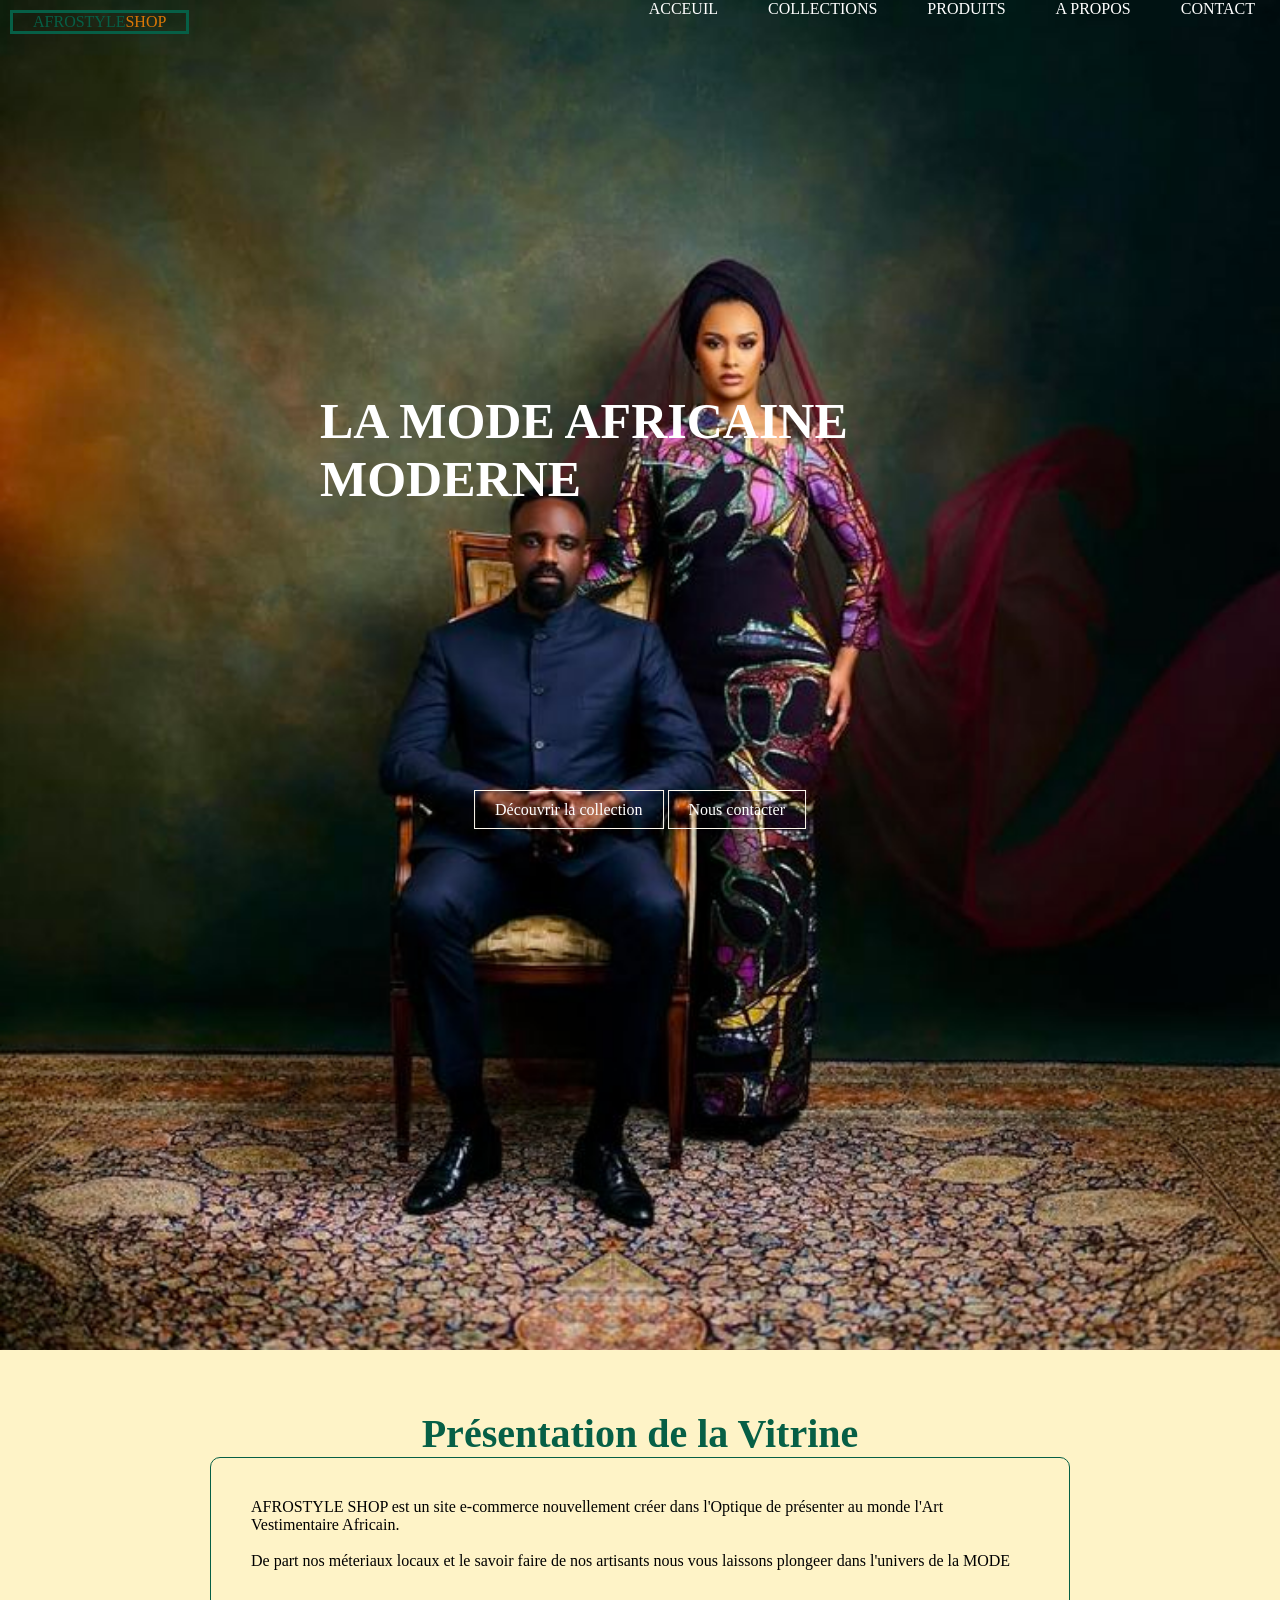
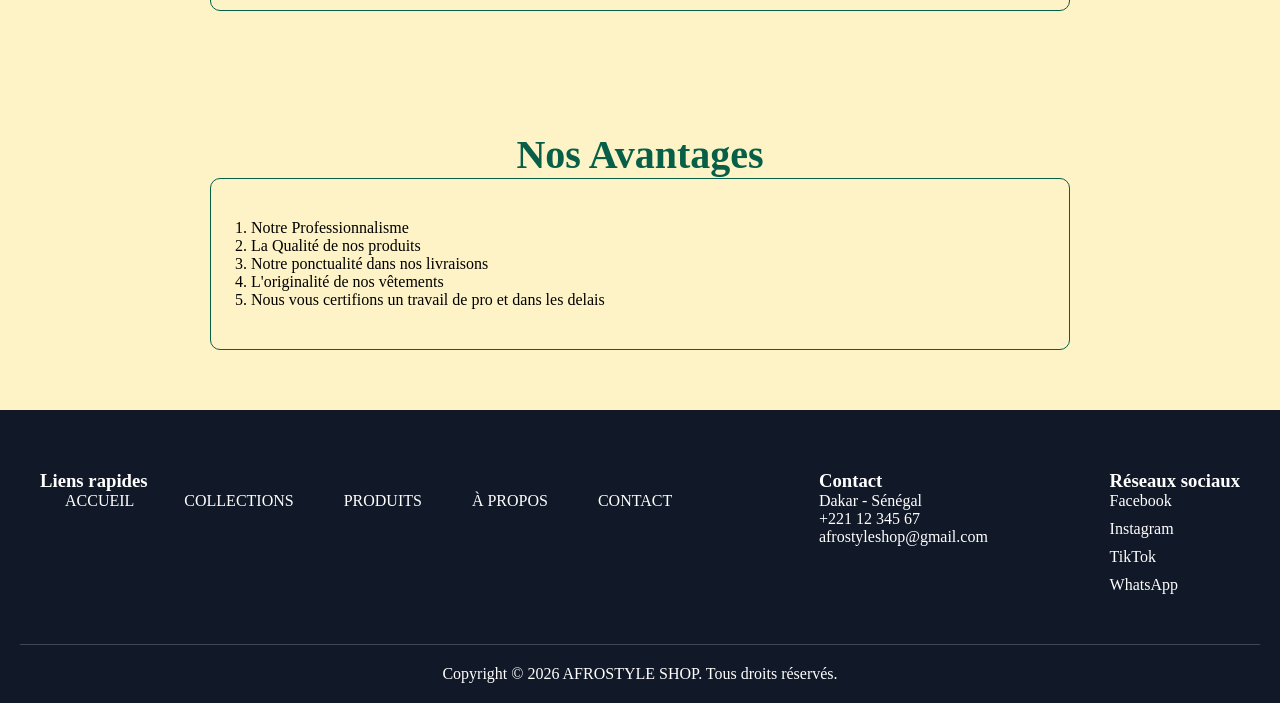
<file: index.html>
<!DOCTYPE html>
<html lang="fr">

<head>
    <meta charset="UTF-8">
    <meta name="viewport" content="width=device-width, initial-scale=1.0">
    <title>Acceuil</title>
    <link rel="stylesheet" href="style.css">
    <link rel="stylesheet" href="https://cdnjs.cloudflare.com/ajax/libs/font-awesome/6.5.0/css/all.min.css" />
</head>

<body>
    <!-- Entête -->


    <header>
        <div class="entete"></div>


        <!-- logo -->
        <div class="logo">
            AFROSTYLE<span> SHOP</span>
        </div>


        <!-- Navigation -->
        <ul>
            <li> <a href="index.html">Acceuil</a></li>
            <li><a href="collections.html">Collections</a></li>
            <li><a href="produits.html">Produits</a></li>
            <li><a href="about.html">A propos</a></li>
            <li><a href="contact.html">Contact</a></li>

        </ul>


        <!-- boutons du devant -->
        <div class="devant">
            <h1> LA MODE AFRICAINE MODERNE </h1>
        </div>


        <!-- Boutons -->
        <div class="boutons">
            <a href="collections.html">Découvrir la collection</a>
            <a href="contact.html">Nous contacter</a>
        </div>


    </header>




    <!-- premiere section -->
    <section>
        <h2 class="titre">Présentation de la Vitrine</h2>
        <div class="rect">
            <div class="avantage">
                <p>AFROSTYLE SHOP est un site e-commerce nouvellement créer dans l'Optique de présenter au monde l'Art
                    Vestimentaire Africain.</p><br>De part nos méteriaux locaux et le savoir faire de nos artisants nous
                vous laissons plongeer dans l'univers de la MODE
            </div>
        </div>

    </section>

    <!-- sectionavantage -->


    <section class="av">
        <h2 class="titre">Nos Avantages</h2>
        <div class="rect">
            <div class="avantage">
                <ol>
                    <li>Notre Professionnalisme</li>
                    <li>La Qualité de nos produits</li>
                    <li>Notre ponctualité dans nos livraisons</li>
                    <li>L'originalité de nos vêtements</li>
                    <li>Nous vous certifions un travail de pro et dans les delais</li>
                </ol>

            </div>
        </div>


    </section>



    <!-- piedsdepage -->

    <footer>

        <div class="pieds-contenu">

         
            <!-- liens -->
            <div class="bloc-pieds">

                <h3>Liens rapides</h3>

                <ul class="liens-pieds">

                    <li><a href="index.html">Accueil</a></li>
                    <li><a href="collections.html">Collections</a></li>
                    <li><a href="produits.html">Produits</a></li>
                    <li><a href="about.html">À propos</a></li>
                    <li><a href="contact.html">Contact</a></li>

                </ul>

            </div>

            <!-- contact -->
            <div class="bloc-pieds">

                <h3>Contact</h3>

                <p>Dakar - Sénégal</p>
                <p>+221 12 345 67</p>
                <p>afrostyleshop@gmail.com</p>

            </div>

            <!-- réseaux -->
            <div class="bloc-pieds">

                <h3>Réseaux sociaux</h3>

                <div class="reseaux">

                    <a href="#">Facebook</a>
                    <a href="#">Instagram</a>
                    <a href="#">TikTok</a>
                    <a href="#">WhatsApp</a>

                </div>

            </div>

        </div>

        <!-- bas -->

        <div class="bas-pieds">

            <p>
                Copyright © 2026 AFROSTYLE SHOP.
                Tous droits réservés.
            </p>

        </div>

    </footer>






</body>

</html>
</file>
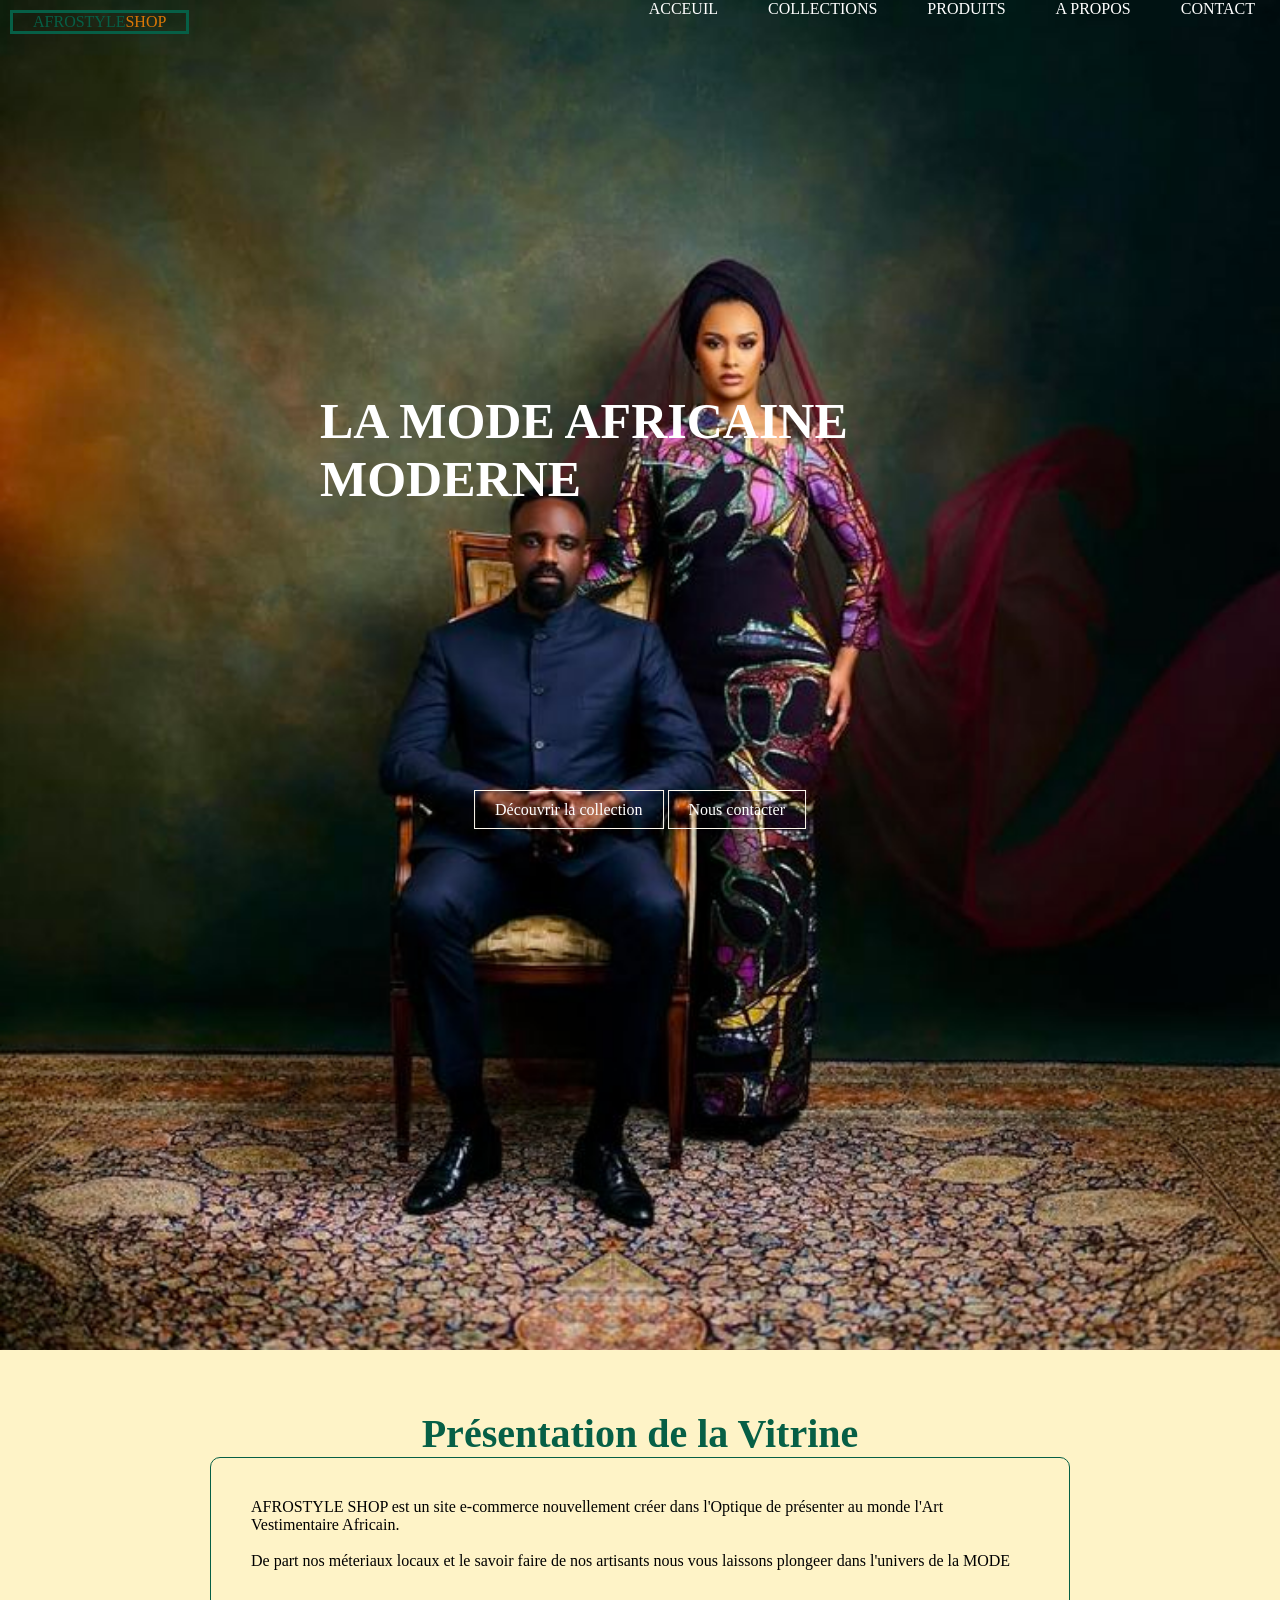
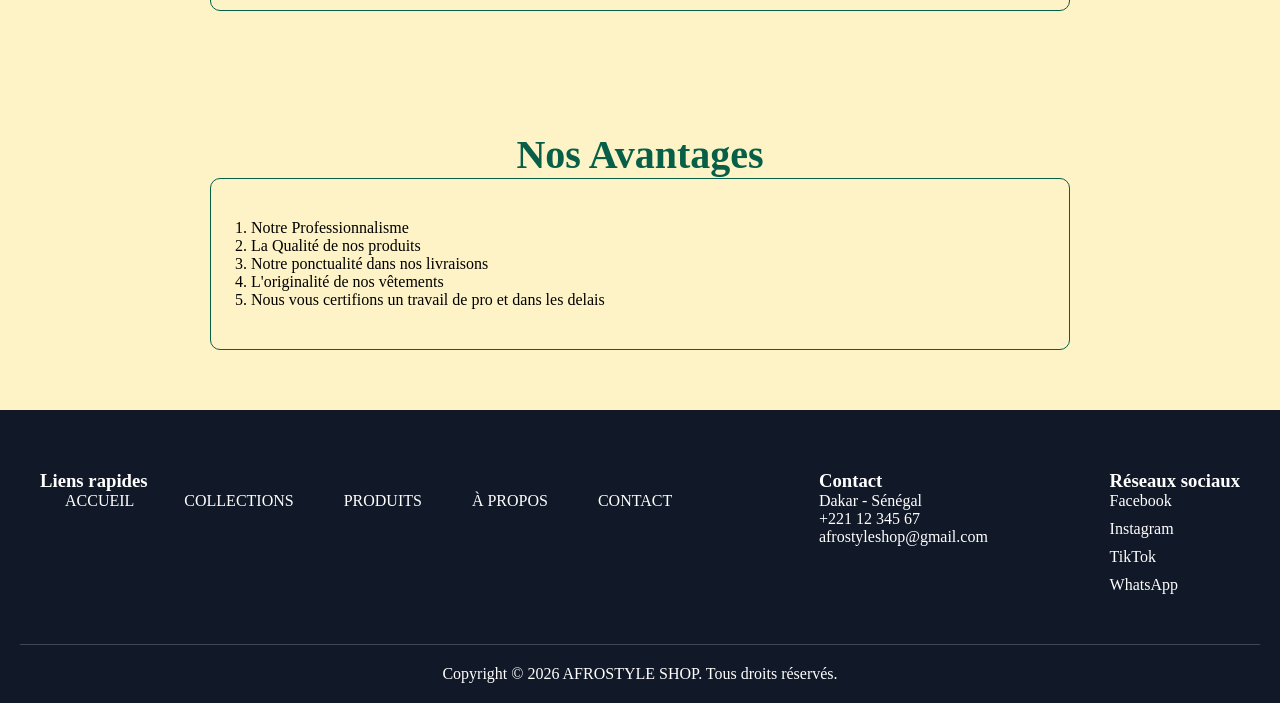
<file: Pages/index.html>
<!DOCTYPE html>
<html lang="en">

<head>
    <meta charset="UTF-8">
    <meta name="viewport" content="width=device-width, initial-scale=1.0">
    <title>Acceuil</title>
    <link rel="stylesheet" href="style.css">
    <link rel="stylesheet" href="https://cdnjs.cloudflare.com/ajax/libs/font-awesome/6.5.0/css/all.min.css" />
</head>

<body>
    <!-- Entête -->


    <header>
        <div class="entete"></div>


        <!-- logo -->
        <div class="logo">
            AFROSTYLE<span> SHOP</span>
        </div>


        <!-- Navigation -->
        <ul>
            <li> <a href="index.html">Acceuil</a></li>
            <li><a href="collections.html">Collections</a></li>
            <li><a href="produits.html">Produits</a></li>
            <li><a href="about.html">A propos</a></li>
            <li><a href="contact.html">Contact</a></li>

        </ul>


        <!-- boutons du devant -->
        <div class="devant">
            <h1> LA MODE AFRICAINE MODERNE </h1>
        </div>


        <!-- Boutons -->
        <div class="boutons">
            <a href="collections.html">Découvrir la collection</a>
            <a href="contact.html">Nous contacter</a>
        </div>


    </header>




    <!-- premiere section -->
    <section>
        <h2 class="titre">Présentation de la Vitrine</h2>
        <div class="rect">
            <div class="avantage">
                <p>AFROSTYLE SHOP est un site e-commerce nouvellement créer dans l'Optique de présenter au monde l'Art
                    Vestimentaire Africain.</p><br>De part nos méteriaux locaux et le savoir faire de nos artisants nous
                vous laissons plongeer dans l'univers de la MODE
            </div>
        </div>

    </section>

    <!-- sectionavantage -->


    <section class="av">
        <h2 class="titre">Nos Avantages</h2>
        <div class="rect">
            <div class="avantage">
                <ol>
                    <li>Notre Professionnalisme</li>
                    <li>La Qualité de nos produits</li>
                    <li>Notre ponctualité dans nos livraisons</li>
                    <li>L'originalité de nos vêtements</li>
                    <li>Nous vous certifions un travail de pro et dans les delais</li>
                </ol>

            </div>
        </div>


    </section>



    <!-- piedsdepage -->

    <footer>

        <div class="pieds-contenu">

         
            <!-- liens -->
            <div class="bloc-pieds">

                <h3>Liens rapides</h3>

                <ul class="liens-pieds">

                    <li><a href="index.html">Accueil</a></li>
                    <li><a href="collections.html">Collections</a></li>
                    <li><a href="produits.html">Produits</a></li>
                    <li><a href="about.html">À propos</a></li>
                    <li><a href="contact.html">Contact</a></li>

                </ul>

            </div>

            <!-- contact -->
            <div class="bloc-pieds">

                <h3>Contact</h3>

                <p>Dakar - Sénégal</p>
                <p>+221 12 345 67</p>
                <p>afrostyleshop@gmail.com</p>

            </div>

            <!-- réseaux -->
            <div class="bloc-pieds">

                <h3>Réseaux sociaux</h3>

                <div class="reseaux">

                    <a href="#">Facebook</a>
                    <a href="#">Instagram</a>
                    <a href="#">TikTok</a>
                    <a href="#">WhatsApp</a>

                </div>

            </div>

        </div>

        <!-- bas -->

        <div class="bas-pieds">

            <p>
                Copyright © 2026 AFROSTYLE SHOP.
                Tous droits réservés.
            </p>

        </div>

    </footer>






</body>

</html>
</file>
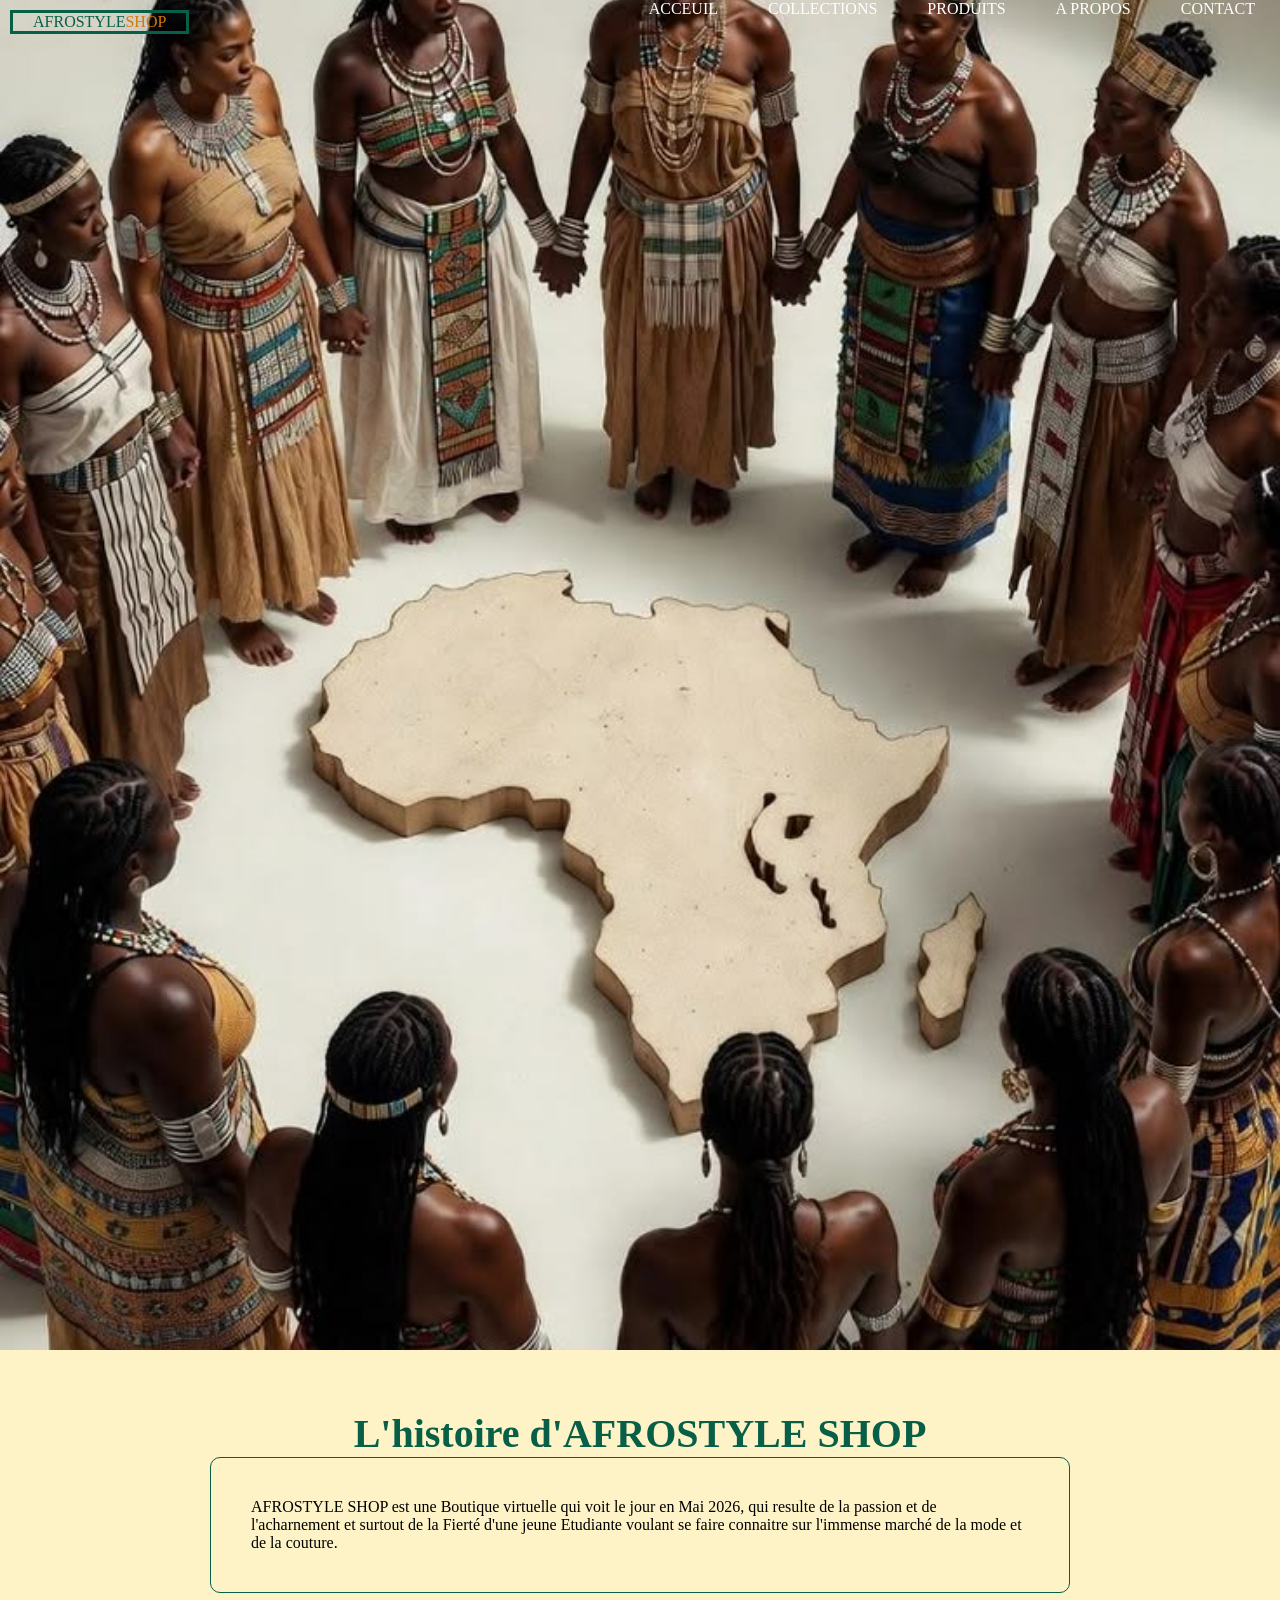
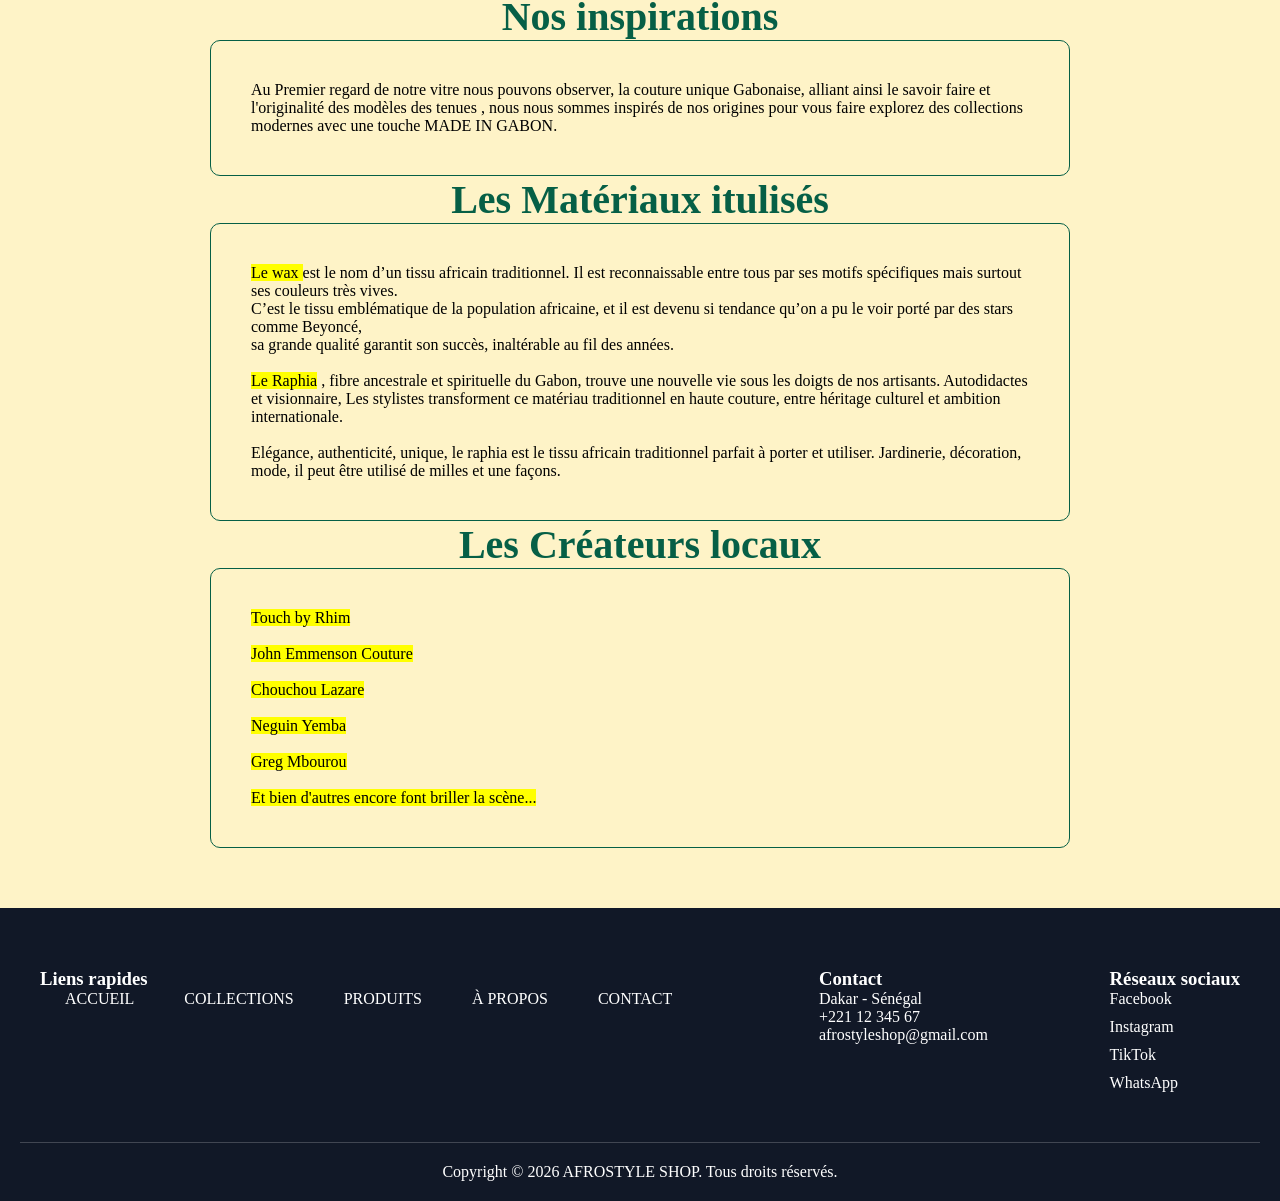
<file: about.html>
<!DOCTYPE html>
<html lang="en">

<head>
    <meta charset="UTF-8">
    <meta name="viewport" content="width=device-width, initial-scale=1.0">
    <title>A propos</title>
    <link rel="stylesheet" href="styleabout.css">
</head>

<body>
    <!-- Entête -->
    <header>
        <div class="entete"></div>


        <!-- logo -->
        <div class="logo">
            AFROSTYLE<span> SHOP</span>
        </div>


        <!-- Navigation -->
        <ul>
            <li> <a href="index.html">Acceuil</a></li>
            <li><a href="collections.html">Collections</a></li>
            <li><a href="produits.html">Produits</a></li>
            <li><a href="about.html">A propos</a></li>
            <li><a href="contact.html">Contact</a></li>

        </ul>


    </header>





    <!-- premiere section -->

<!-- L'histoire d'AFROSTYLE SHOP -->

    <section>
        <h2 class="titre">L'histoire d'AFROSTYLE SHOP</h2>
        <div class="rect">
            <div class="avantage">
                <p>
                    AFROSTYLE SHOP est une Boutique virtuelle qui voit le jour en Mai 2026, qui resulte de la passion et
                    de l'acharnement et surtout de la Fierté d'une jeune Etudiante voulant se faire connaitre sur
                    l'immense marché de la mode et de la couture.
                </p>
            </div>
        </div>


<!-- Nos inspirations -->

        <h3 class="titre">
            Nos inspirations
        </h3>
        <div class="rect">
            <div class="avantage">
                <p>
                    Au Premier regard de notre vitre nous pouvons observer, la couture unique Gabonaise, alliant ainsi
                    le savoir faire et l'originalité des modèles des tenues , nous nous sommes inspirés de nos origines
                    pour vous faire explorez des collections modernes avec une touche MADE IN GABON.
                </p>
            </div>
        </div>






         <!-- Les Matériaux itulisés -->
        <h3 class="titre">
            Les Matériaux itulisés
        </h3>
        <div class="rect">
            <div class="avantage">
                <p> <mark> Le wax </mark>est le nom d’un tissu africain traditionnel. Il est reconnaissable entre tous
                    par ses motifs spécifiques mais surtout ses couleurs très vives.<br>
                    C’est le tissu emblématique de la population africaine, et il est devenu si tendance qu’on a pu le
                    voir porté par des stars comme Beyoncé,<br>
                    sa grande qualité garantit son succès, inaltérable au fil des années.<br><br>
                    <mark>Le Raphia</mark> , fibre ancestrale et spirituelle du Gabon, trouve une nouvelle vie sous les
                    doigts de nos artisants. Autodidactes et visionnaire, Les stylistes transforment ce matériau
                    traditionnel en haute couture, entre héritage culturel et ambition internationale.
                    <br>
                    <br>
                    Elégance, authenticité, unique, le raphia est le tissu africain traditionnel parfait à porter et
                    utiliser. Jardinerie, décoration, mode, il peut être utilisé de milles et une façons.<br>

                </p>
            </div>
        </div>


        <!-- Les Créateurs locaux -->

        <h3 class="titre">
            Les Créateurs locaux
        </h3>
        <div class="rect">
            <div class="avantage">
                <p> <mark> Touch by Rhim </mark><br><br>
                    <mark>John Emmenson Couture</mark>
                    <br>
                    <br>

                    <mark>Chouchou Lazare</mark>
                    <br>
                    <br>
                    <mark>Neguin Yemba </mark>
                    <br>
                    <br>


                    <mark>Greg Mbourou</mark> <br>
                    <br>

                    <mark>Et bien d'autres encore font briller la scène...</mark>

                </p>
            </div>
        </div>










    </section>



    <!-- piedsdepage -->

    <footer>

        <div class="pieds-contenu">


            <!-- liens -->
            <div class="bloc-pieds">

                <h3>Liens rapides</h3>

                <ul class="liens-pieds">

                    <li><a href="index.html">Accueil</a></li>
                    <li><a href="collections.html">Collections</a></li>
                    <li><a href="produits.html">Produits</a></li>
                    <li><a href="about.html">À propos</a></li>
                    <li><a href="contact.html">Contact</a></li>

                </ul>

            </div>

            <!-- contact -->
            <div class="bloc-pieds">

                <h3>Contact</h3>

                <p>Dakar - Sénégal</p>
                <p>+221 12 345 67</p>
                <p>afrostyleshop@gmail.com</p>

            </div>

            <!-- réseaux -->
            <div class="bloc-pieds">

                <h3>Réseaux sociaux</h3>

                <div class="reseaux">

                    <a href="#">Facebook</a>
                    <a href="#">Instagram</a>
                    <a href="#">TikTok</a>
                    <a href="#">WhatsApp</a>

                </div>

            </div>

        </div>

        <!-- bas -->

        <div class="bas-pieds">

            <p>
                Copyright © 2026 AFROSTYLE SHOP.
                Tous droits réservés.
            </p>

        </div>

    </footer>















</body>

</html>
</file>
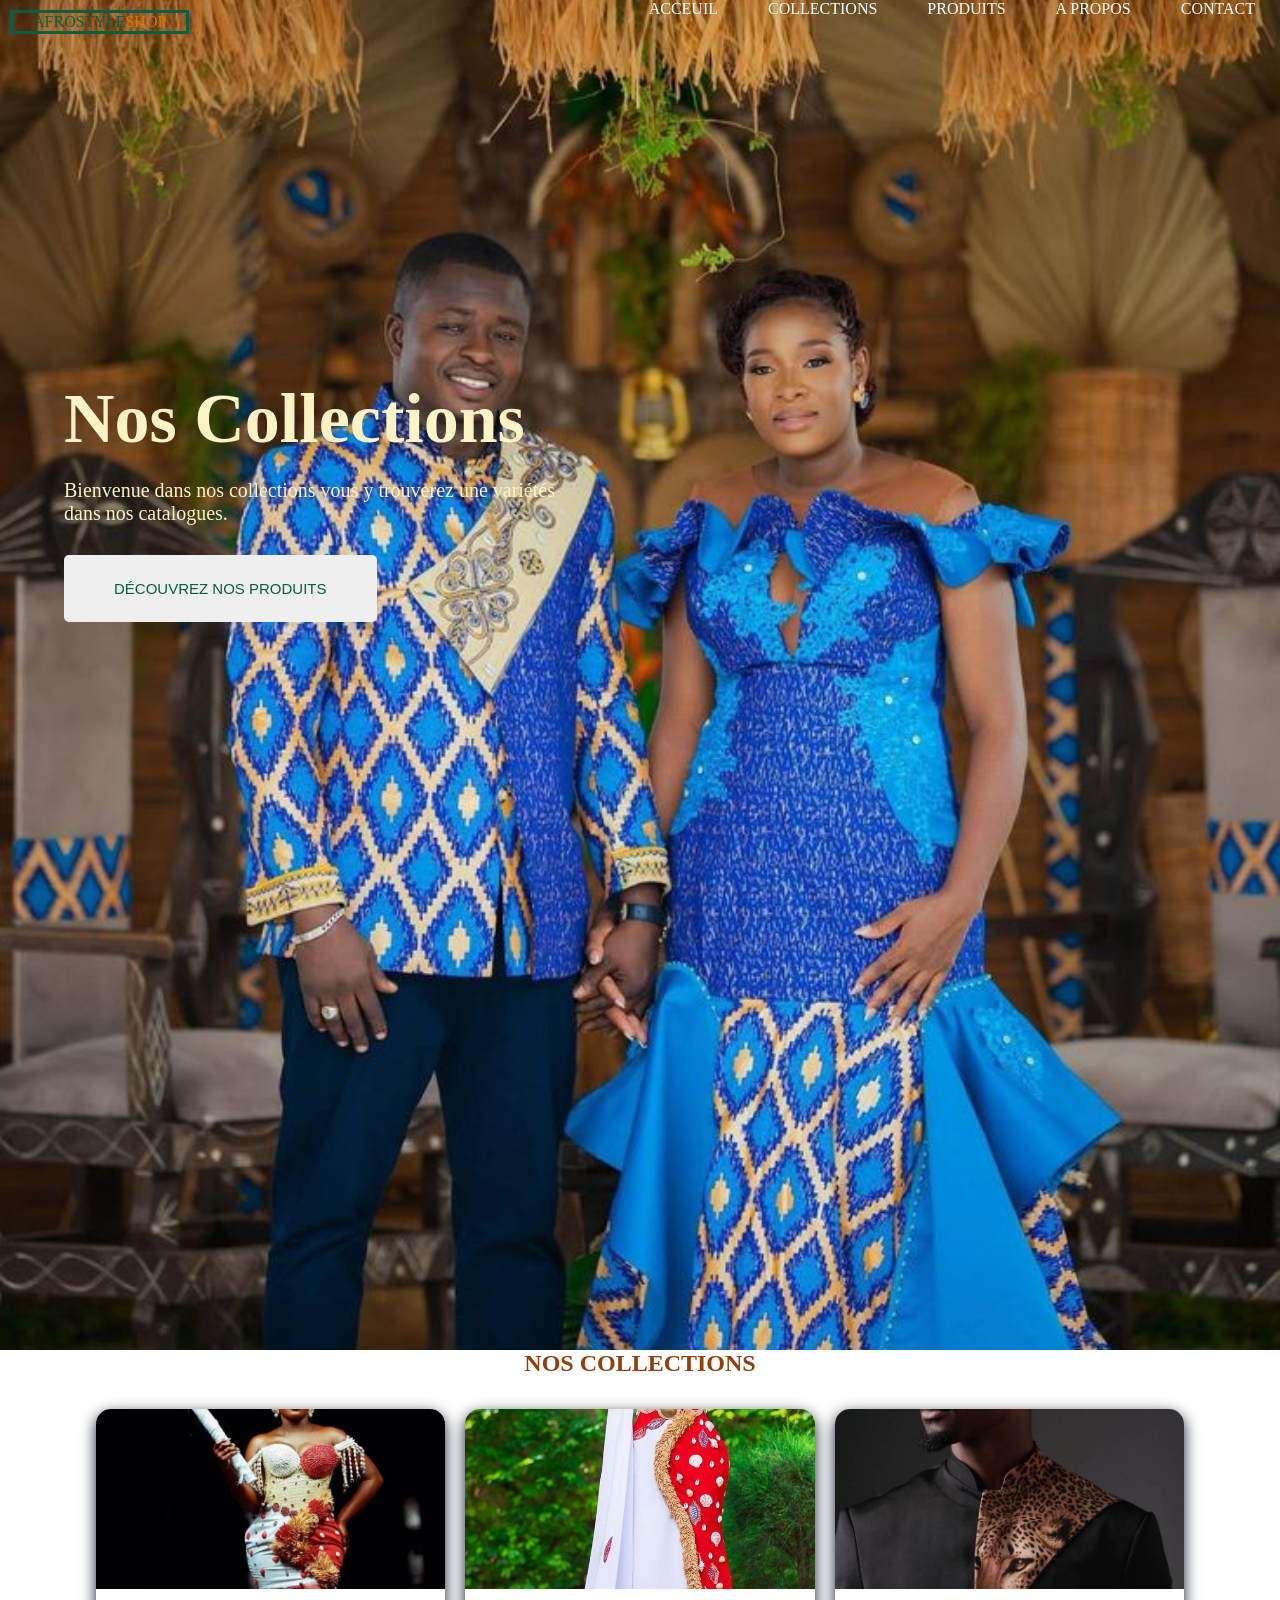
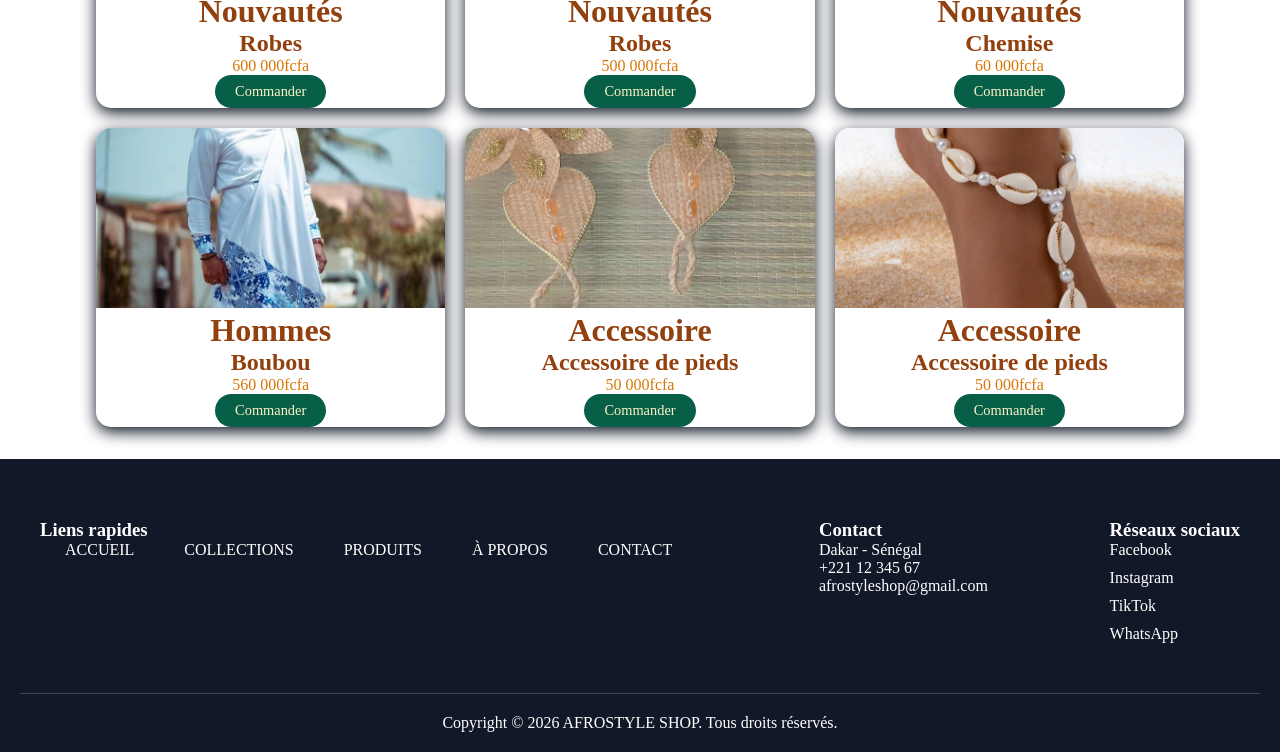
<file: collections.html>
<!DOCTYPE html>
<html lang="en">

<head>
    <meta charset="UTF-8">
    <meta name="viewport" content="width=device-width, initial-scale=1.0">
    <title>Collections</title>
    <link rel="stylesheet" href="stylecollect.css">
</head>

<body>
    <!-- Entête -->
    <header>
        <div class="entete">
            <div class="logo">
                AFROSTYLE<span> SHOP</span>
            </div>
            <ul>
               <li> <a href="index.html">Acceuil</a></li>
                <li><a href="collections.html">Collections</a></li>
                <li><a href="produits.html">Produits</a></li>
                <li><a href="about.html">A propos</a></li>
                 <li><a href="contact.html">Contact</a></li>

            </ul>
            <!-- Première section -->
            <section class="main">
                <h1>Nos Collections</h1>
                <p>Bienvenue dans nos collections vous y trouverez une variétés dans nos catalogues. </p>
                <button>
                    <a href="produits.html">Découvrez nos produits</a>
                </button>
            </section>
        </div>
    </header>



    <!-- deuxieme section -->


    <!-- les cartes -->

    <!-- section des cartes -->
    <section>
        <h1 class="title">Nos Collections</h1>
       


        <div class="conteneurdescartes">
            <div class="cartes">
                <img src="images/la femme en valeur.jpg" alt="">
                <div class="carte">
                    <h3 class="catégorie">Nouvautés</h3>
                    <h4 class="titre">Robes</h4>
                    <p class="prix">600 000fcfa</p>

                    <a href="#" class="bouton">Commander </a>
                </div>
            </div>

            <div class="cartes">
                <img src="images/robe-africaine.jpg" alt="">
                <div class="carte">
                    <h3 class="catégorie">Nouvautés</h3>
                    <h4 class="titre">Robes</h4>
                    <p class="prix">500 000fcfa</p>

                    <a href="#" class="bouton">Commander </a>
                </div>
            </div>


            <div class="cartes">
                <img src="images/Hommes (5).jpg" alt="">
                <div class="carte">
                    <h3 class="catégorie">Nouvautés</h3>
                    <h4 class="titre">Chemise</h4>
                    <p class="prix">60 000fcfa</p>

                    <a href="#" class="bouton">Commander </a>
                </div>
            </div>





            <div class="cartes">
                <img src="images/Hommes (7).jpg" alt="">
                <div class="carte">
                    <h3 class="catégorie">Hommes</h3>
                    <h4 class="titre">Boubou</h4>
                    <p class="prix">560 000fcfa</p>

                    <a href="#" class="bouton">Commander </a>
                </div>
            </div>



            <div class="cartes">
                <img src="images/Accessoire1 (3).jpg" alt="">
                <div class="carte">
                    <h3 class="catégorie">Accessoire</h3>
                    <h4 class="titre">Accessoire de pieds</h4>
                    <p class="prix">50 000fcfa</p>

                    <a href="#" class="bouton">Commander </a>
                </div>
            </div>



            <div class="cartes">
                <img src="images/Accessoire4 (1).jpg" alt="">
                <div class="carte">
                    <h3 class="catégorie">Accessoire </h3>
                    <h4 class="titre">Accessoire de pieds</h4>
                    <p class="prix">50 000fcfa</p>

                    <a href="#" class="bouton">Commander </a>
                </div>
            </div>


        </div>
    </section>

    <!-- piedsdepage -->

    <footer>

        <div class="pieds-contenu">

         
            <!-- liens -->
            <div class="bloc-pieds">

                <h3>Liens rapides</h3>

                <ul class="liens-pieds">

                    <li><a href="index.html">Accueil</a></li>
                    <li><a href="collections.html">Collections</a></li>
                    <li><a href="produits.html">Produits</a></li>
                    <li><a href="about.html">À propos</a></li>
                    <li><a href="contact.html">Contact</a></li>

                </ul>

            </div>

            <!-- contact -->
            <div class="bloc-pieds">

                <h3>Contact</h3>

                <p>Dakar - Sénégal</p>
                <p>+221 12 345 67</p>
                <p>afrostyleshop@gmail.com</p>

            </div>

            <!-- réseaux -->
            <div class="bloc-pieds">

                <h3>Réseaux sociaux</h3>

                <div class="reseaux">

                    <a href="#">Facebook</a>
                    <a href="#">Instagram</a>
                    <a href="#">TikTok</a>
                    <a href="#">WhatsApp</a>

                </div>

            </div>

        </div>

        <!-- bas -->

        <div class="bas-pieds">

            <p>
                Copyright © 2026 AFROSTYLE SHOP.
                Tous droits réservés.
            </p>

        </div>

    </footer>












</body>

</html>
</file>
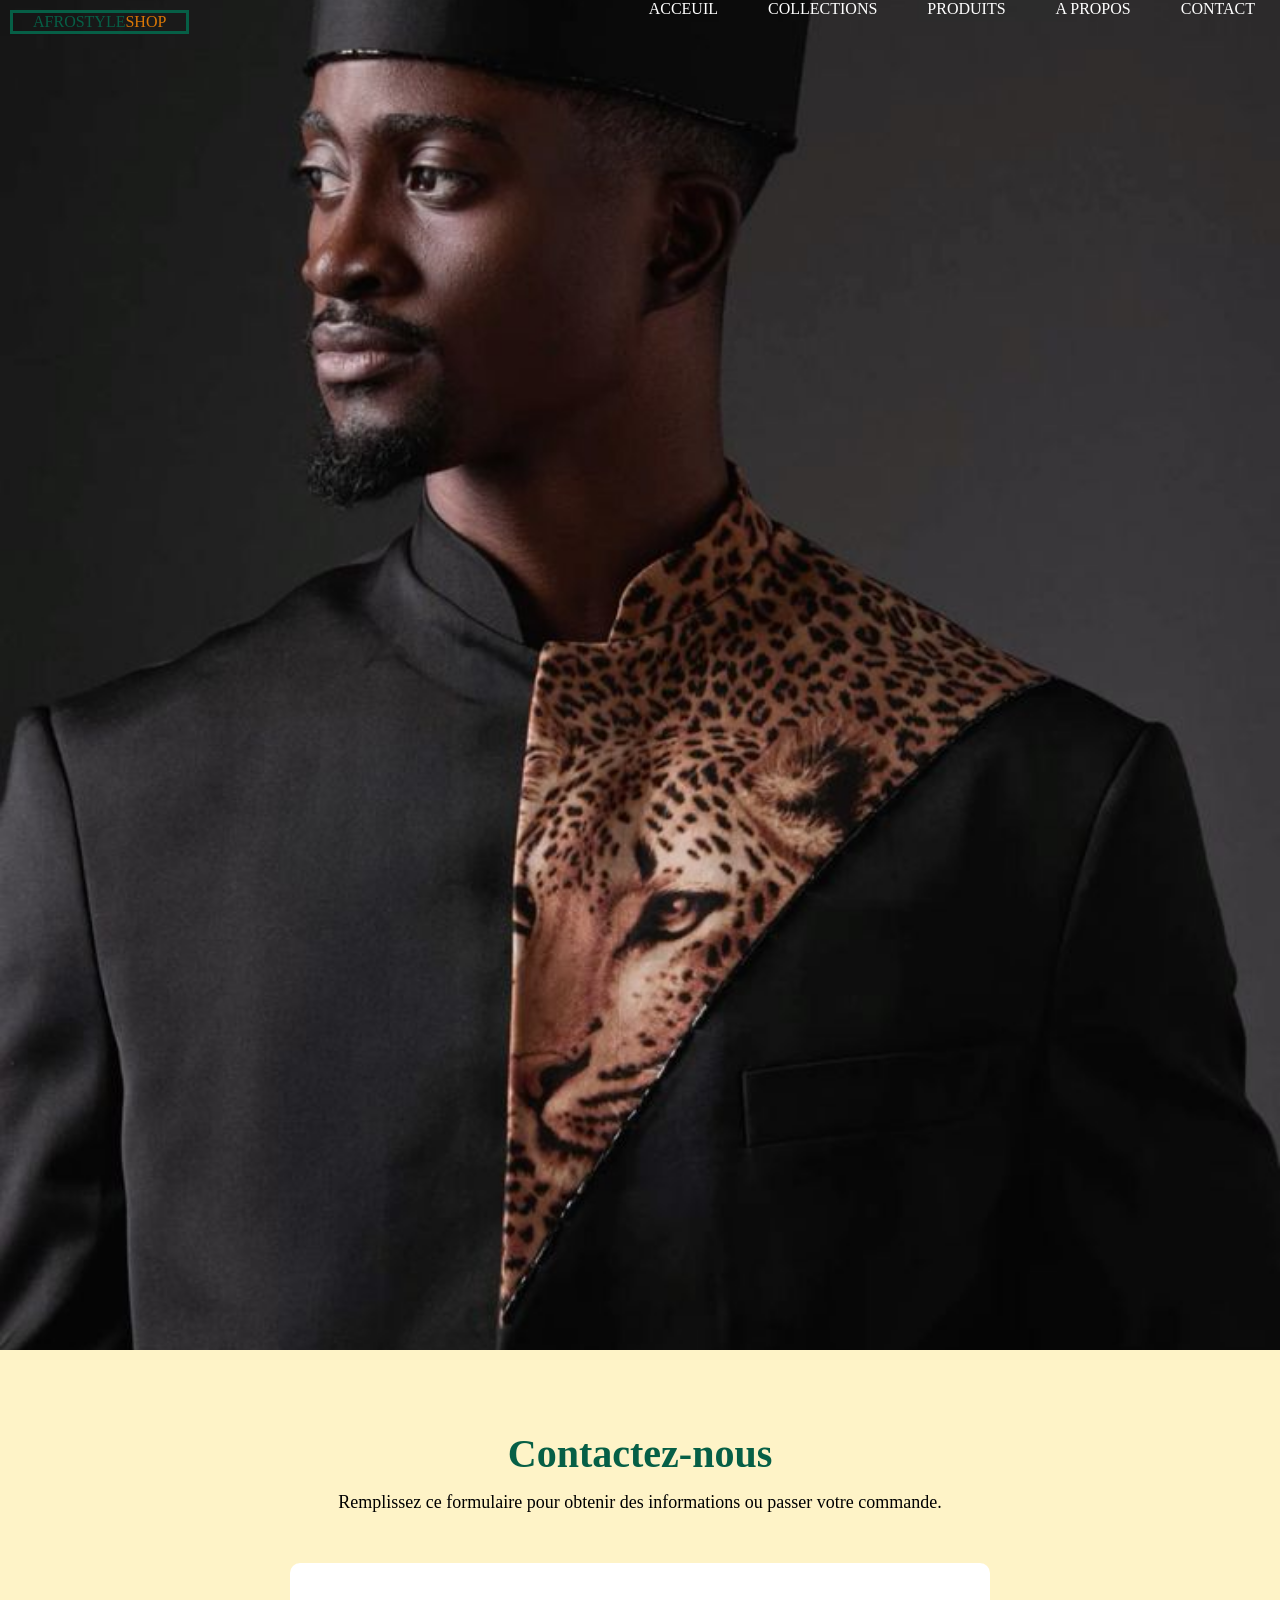
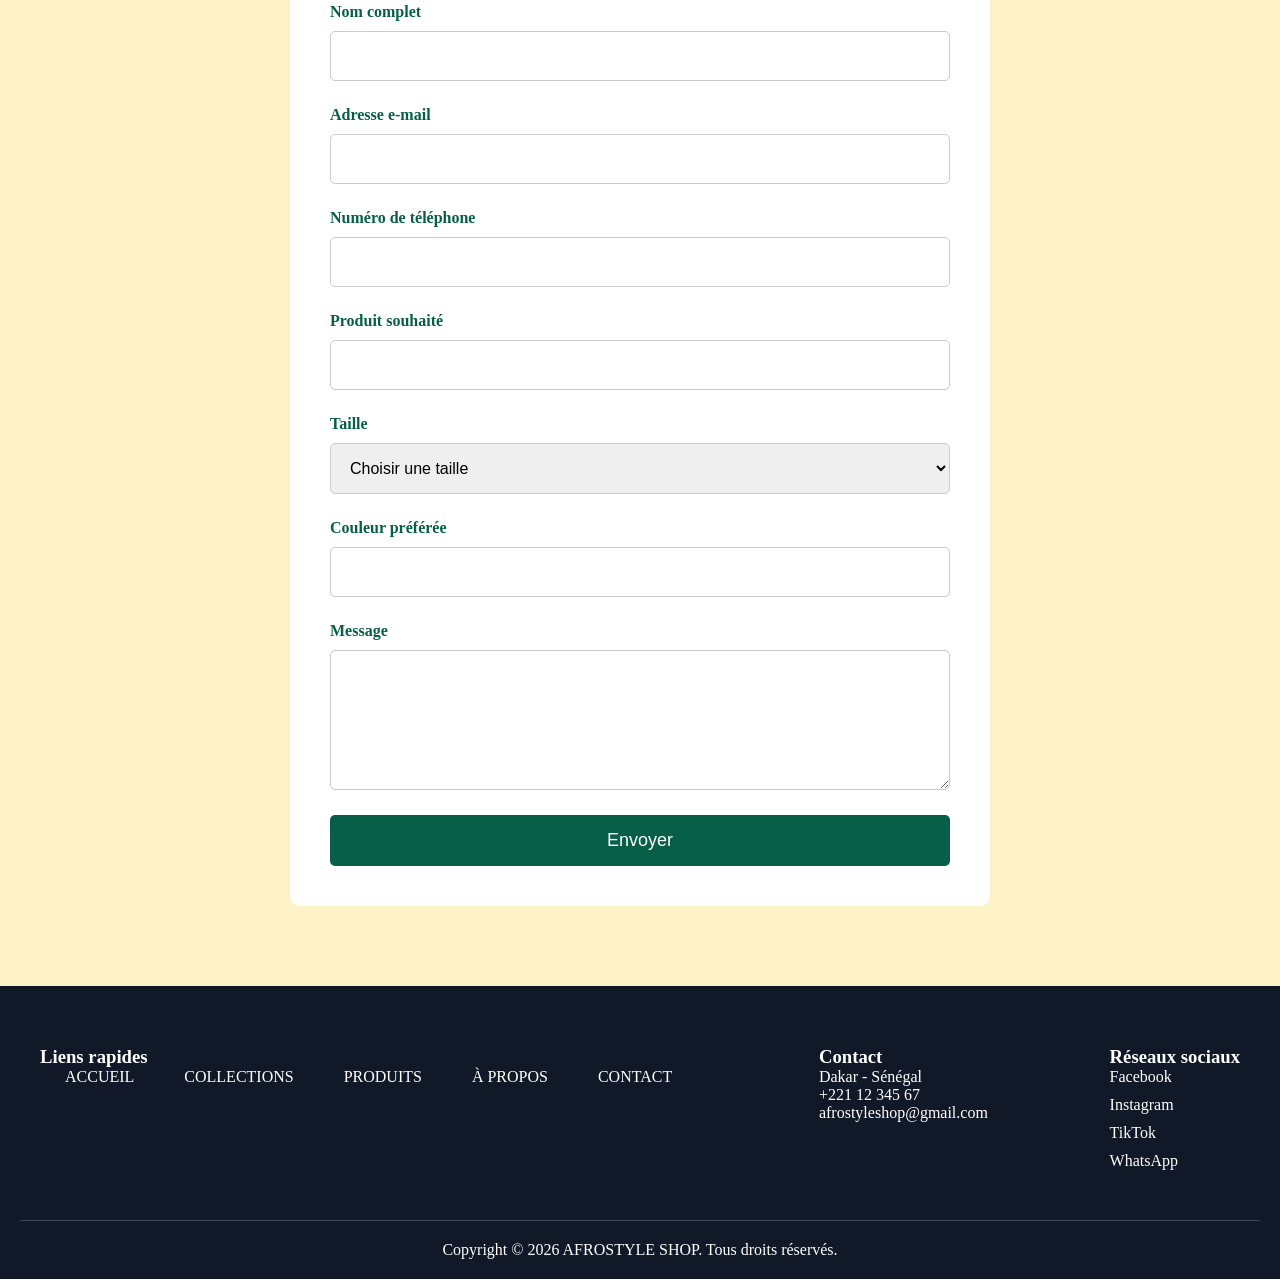
<file: contact.html>
<!DOCTYPE html>
<html lang="en">

<head>
    <meta charset="UTF-8">
    <meta name="viewport" content="width=device-width, initial-scale=1.0">
    <title>Contact</title>
    <link rel="stylesheet" href="stylecontact.css">

</head>

<body>
    <!-- Entête -->
    <header>
        <div class="entete"></div>


        <!-- logo -->
        <div class="logo">
            AFROSTYLE<span> SHOP</span>
        </div>


        <!-- Navigation -->
        <ul>
            <li> <a href="index.html">Acceuil</a></li>
            <li><a href="collections.html">Collections</a></li>
            <li><a href="produits.html">Produits</a></li>
            <li><a href="about.html">A propos</a></li>
             <li><a href="contact.html">Contact</a></li>

        </ul>


    </header>

    <!-- section contact -->

    <section class="contact">

        <h1 class="titre-contact">
            Contactez-nous
        </h1>

        <p class="texte-contact">
            Remplissez ce formulaire pour obtenir des informations
            ou passer votre commande.
        </p>

        <form class="formulaire">

            <!-- nom -->

            <div class="champ">
                <label>Nom complet</label>
                <input type="text" required>
            </div>

            <!-- email -->

            <div class="champ">
                <label>Adresse e-mail</label>
                <input type="email" required>
            </div>

            <!-- téléphone -->

            <div class="champ">
                <label>Numéro de téléphone</label>
                <input type="tel" required>
            </div>

            <!-- produit -->

            <div class="champ">
                <label>Produit souhaité</label>
                <input type="text" required>
            </div>

            <!-- taille -->

            <!-- taille -->

            <div class="champ">
                <label>Taille</label>

                <select required>

                    <option value="">Choisir une taille</option>
                    <option>S</option>
                    <option>M</option>
                    <option>L</option>
                    <option>XL</option>

                </select>
            </div>

            <!-- couleur -->

            <div class="champ">
                <label>Couleur préférée</label>
                <input type="text" required>
            </div>

            <!-- message -->

            <div class="champ">
                <label>Message</label>

                <textarea rows="6" required></textarea>
            </div>

            <!-- bouton -->

            <button type="submit">
                Envoyer
            </button>

        </form>

    </section>














    <!-- piedsdepage -->

    <footer>

        <div class="pieds-contenu">


            <!-- liens -->
            <div class="bloc-pieds">

                <h3>Liens rapides</h3>

                <ul class="liens-pieds">

                    <li><a href="index.html">Accueil</a></li>
                    <li><a href="collections.html">Collections</a></li>
                    <li><a href="produits.html">Produits</a></li>
                    <li><a href="about.html">À propos</a></li>
                    <li><a href="contact.html">Contact</a></li>

                </ul>

            </div>

            <!-- contact -->
            <div class="bloc-pieds">

                <h3>Contact</h3>

                <p>Dakar - Sénégal</p>
                <p>+221 12 345 67</p>
                <p>afrostyleshop@gmail.com</p>

            </div>

            <!-- réseaux -->
            <div class="bloc-pieds">

                <h3>Réseaux sociaux</h3>

                <div class="reseaux">

                    <a href="#">Facebook</a>
                    <a href="#">Instagram</a>
                    <a href="#">TikTok</a>
                    <a href="#">WhatsApp</a>

                </div>

            </div>

        </div>

        <!-- bas -->

        <div class="bas-pieds">

            <p>
                Copyright © 2026 AFROSTYLE SHOP.
                Tous droits réservés.
            </p>

        </div>

    </footer>






</body>

</html>
</file>
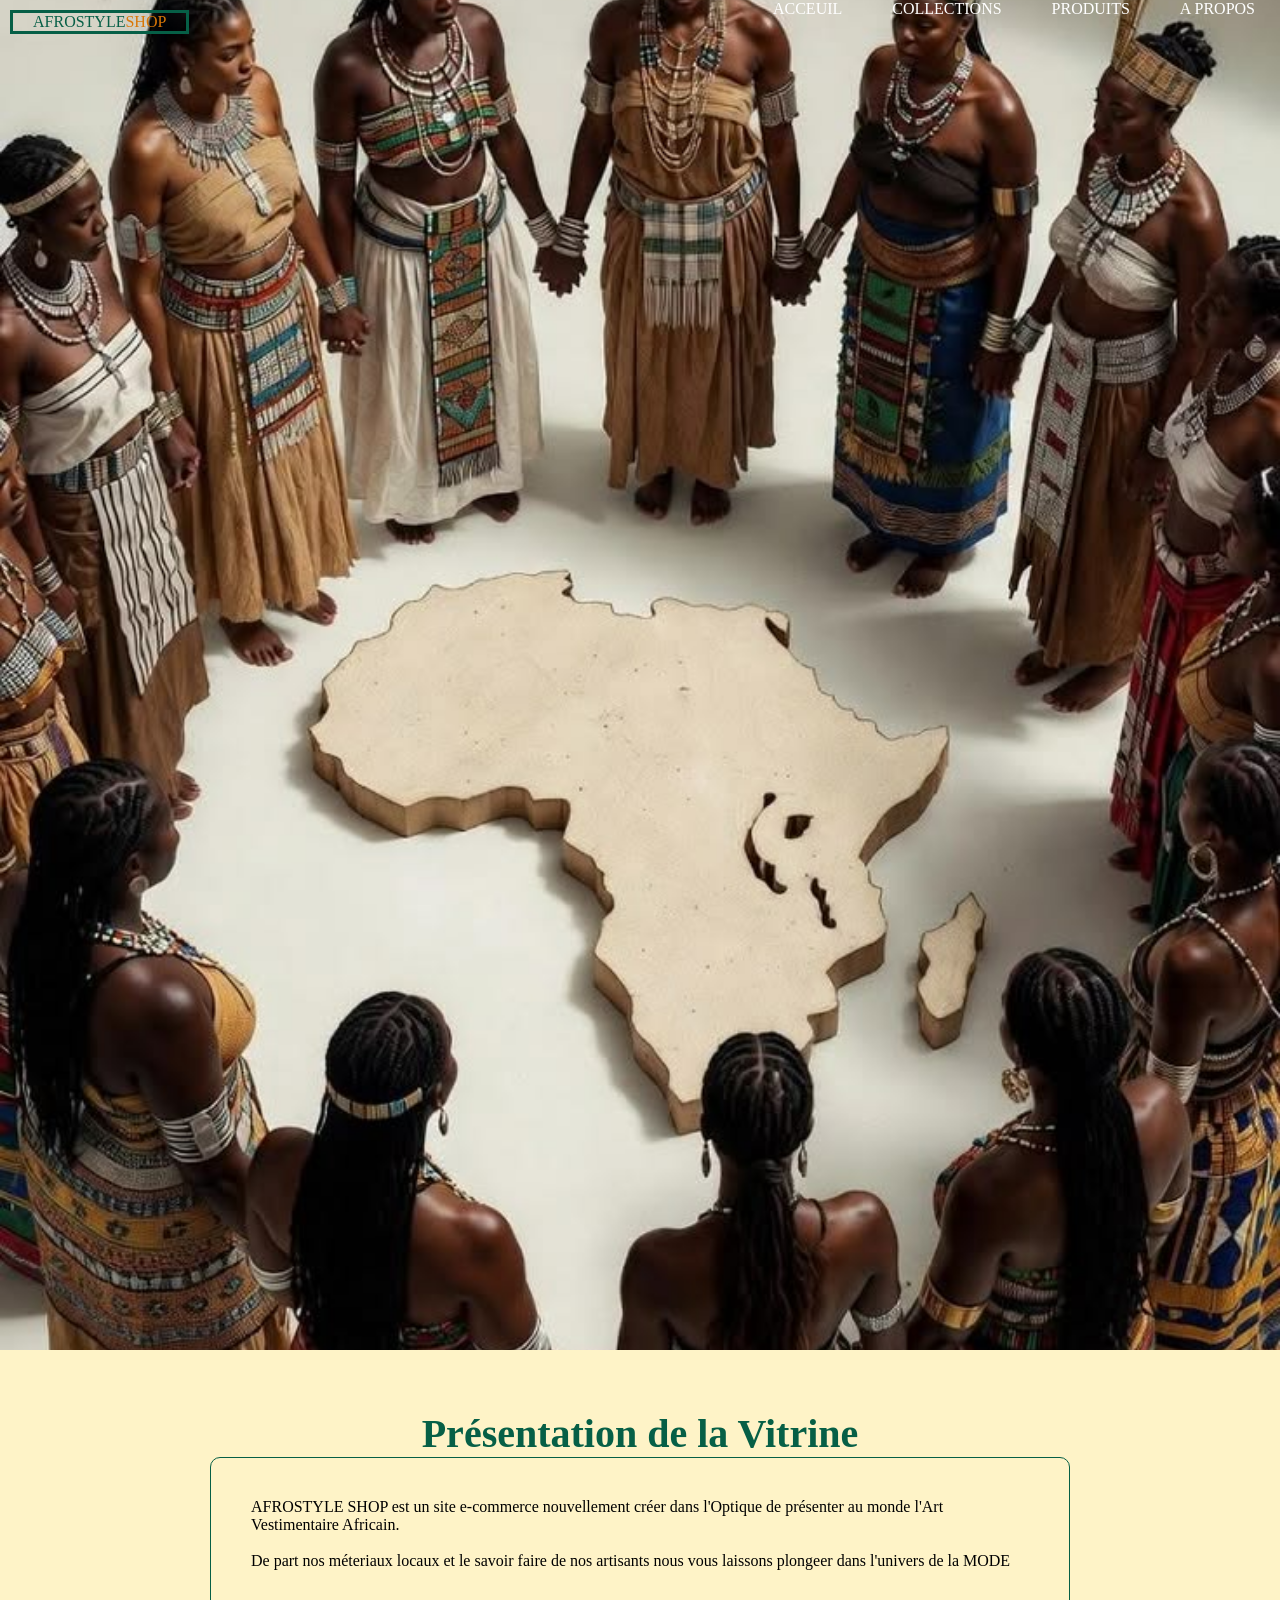
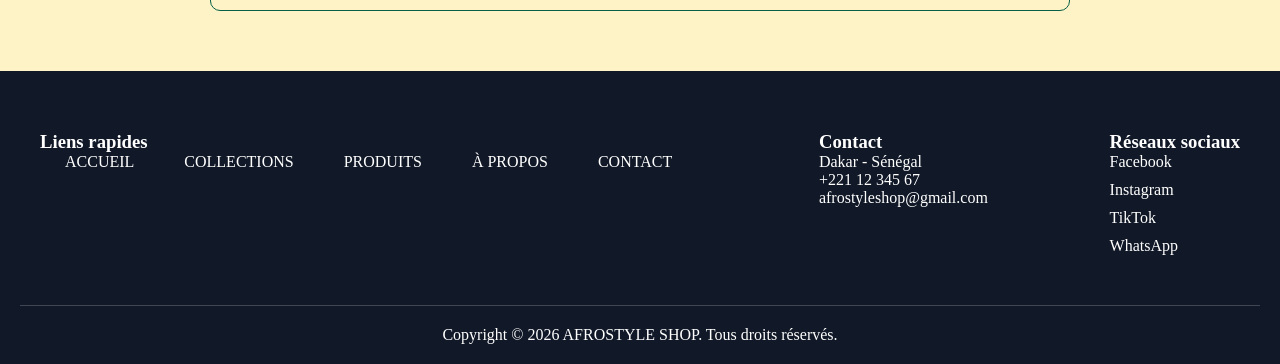
<file: Pages/about.html>
<!DOCTYPE html>
<html lang="en">
<head>
    <meta charset="UTF-8">
    <meta name="viewport" content="width=device-width, initial-scale=1.0">
    <title>A propos</title>
    <link rel="stylesheet" href="styleabout.css">
</head>
<body>
   <!-- Entête -->
       <header>
        <div class="entete"></div>


        <!-- logo -->
        <div class="logo">
            AFROSTYLE<span> SHOP</span>
        </div>


        <!-- Navigation -->
        <ul>
            <li> <a href="index.html">Acceuil</a></li>
            <li><a href="collections.html">Collections</a></li>
            <li><a href="produits.html">Produits</a></li>
            <li><a href="about.html">A propos</a></li>

        </ul>


    </header> 
    <!-- premiere section -->
    <section>
        <h2 class="titre">Présentation de la Vitrine</h2>
        <div class="rect">
            <div class="avantage">
                <p>AFROSTYLE SHOP est un site e-commerce nouvellement créer dans l'Optique de présenter au monde l'Art
                    Vestimentaire Africain.</p><br>De part nos méteriaux locaux et le savoir faire de nos artisants nous
                vous laissons plongeer dans l'univers de la MODE
            </div>
        </div>

    </section>


 
    <!-- piedsdepage -->

    <footer>

        <div class="pieds-contenu">

         
            <!-- liens -->
            <div class="bloc-pieds">

                <h3>Liens rapides</h3>

                <ul class="liens-pieds">

                    <li><a href="index.html">Accueil</a></li>
                    <li><a href="collections.html">Collections</a></li>
                    <li><a href="produits.html">Produits</a></li>
                    <li><a href="about.html">À propos</a></li>
                    <li><a href="contact.html">Contact</a></li>

                </ul>

            </div>

            <!-- contact -->
            <div class="bloc-pieds">

                <h3>Contact</h3>

                <p>Dakar - Sénégal</p>
                <p>+221 12 345 67</p>
                <p>afrostyleshop@gmail.com</p>

            </div>

            <!-- réseaux -->
            <div class="bloc-pieds">

                <h3>Réseaux sociaux</h3>

                <div class="reseaux">

                    <a href="#">Facebook</a>
                    <a href="#">Instagram</a>
                    <a href="#">TikTok</a>
                    <a href="#">WhatsApp</a>

                </div>

            </div>

        </div>

        <!-- bas -->

        <div class="bas-pieds">

            <p>
                Copyright © 2026 AFROSTYLE SHOP.
                Tous droits réservés.
            </p>

        </div>

    </footer>















</body>
</html>
</file>
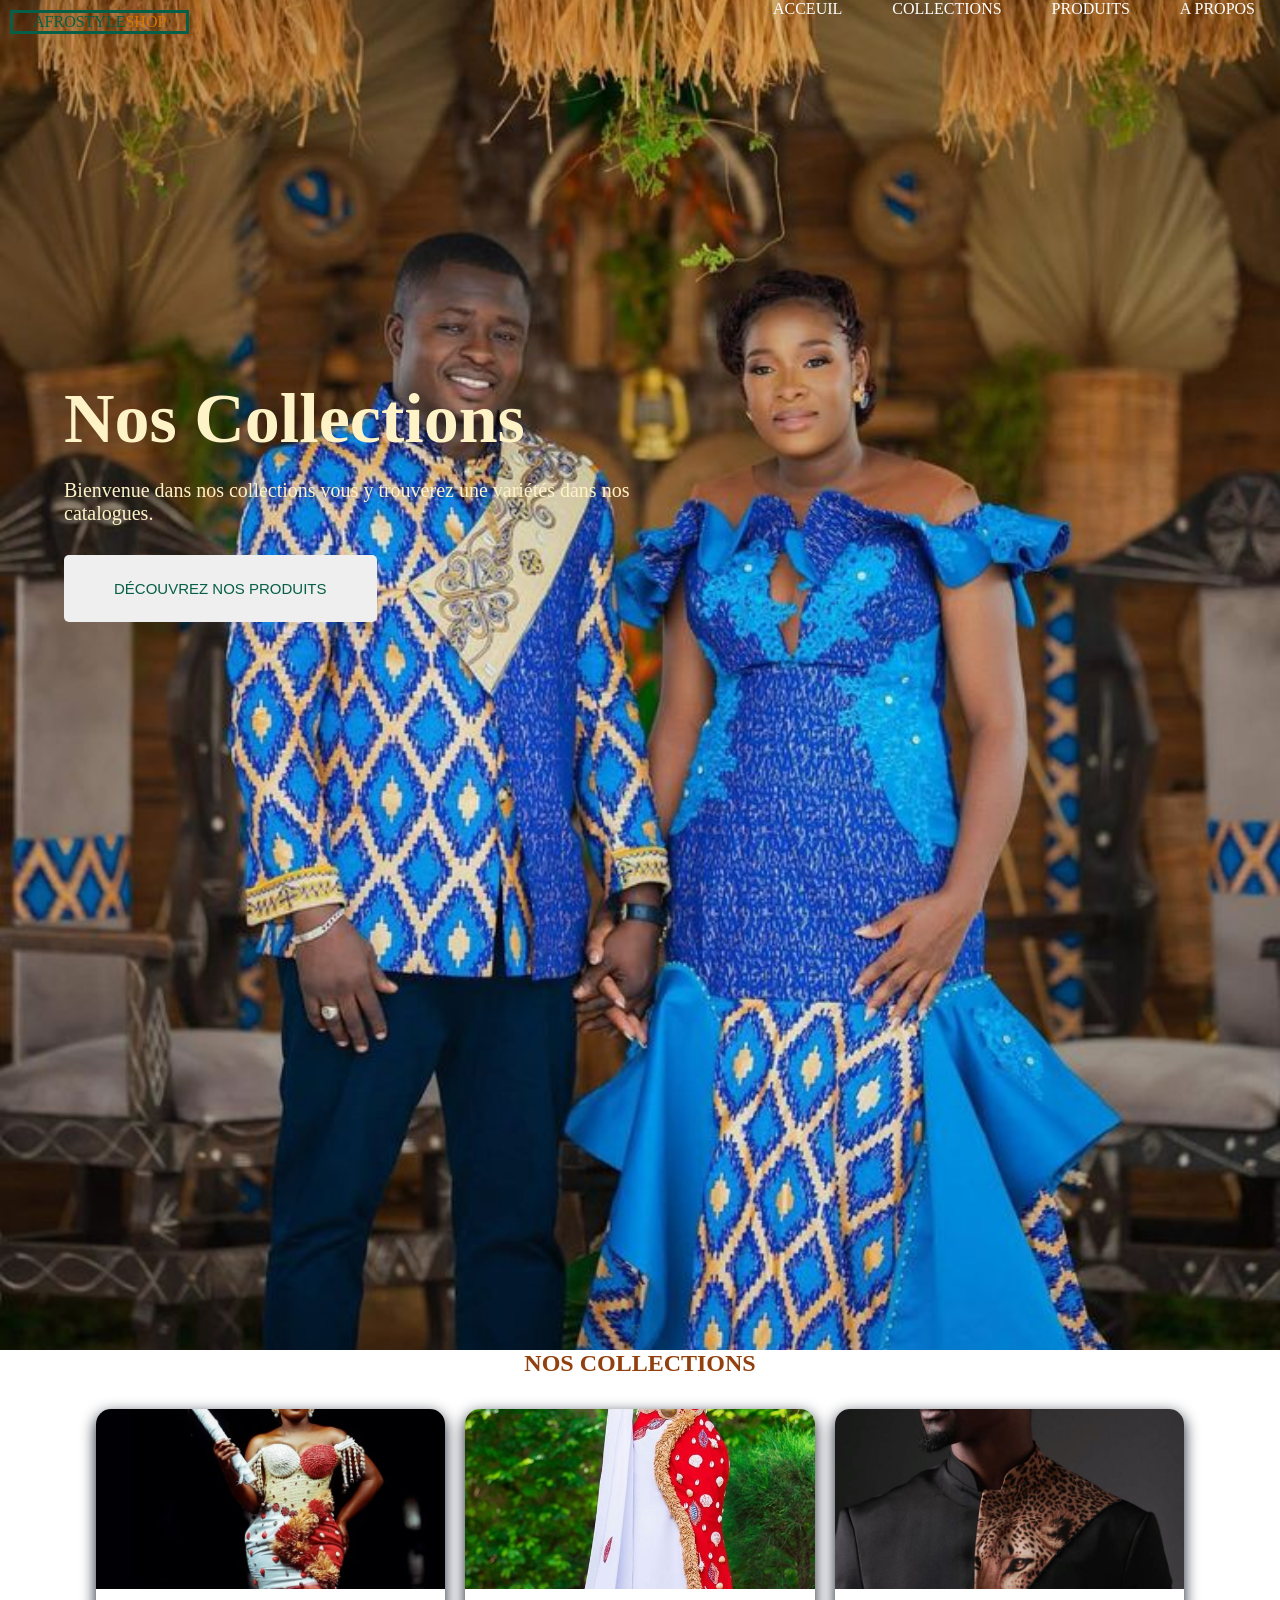
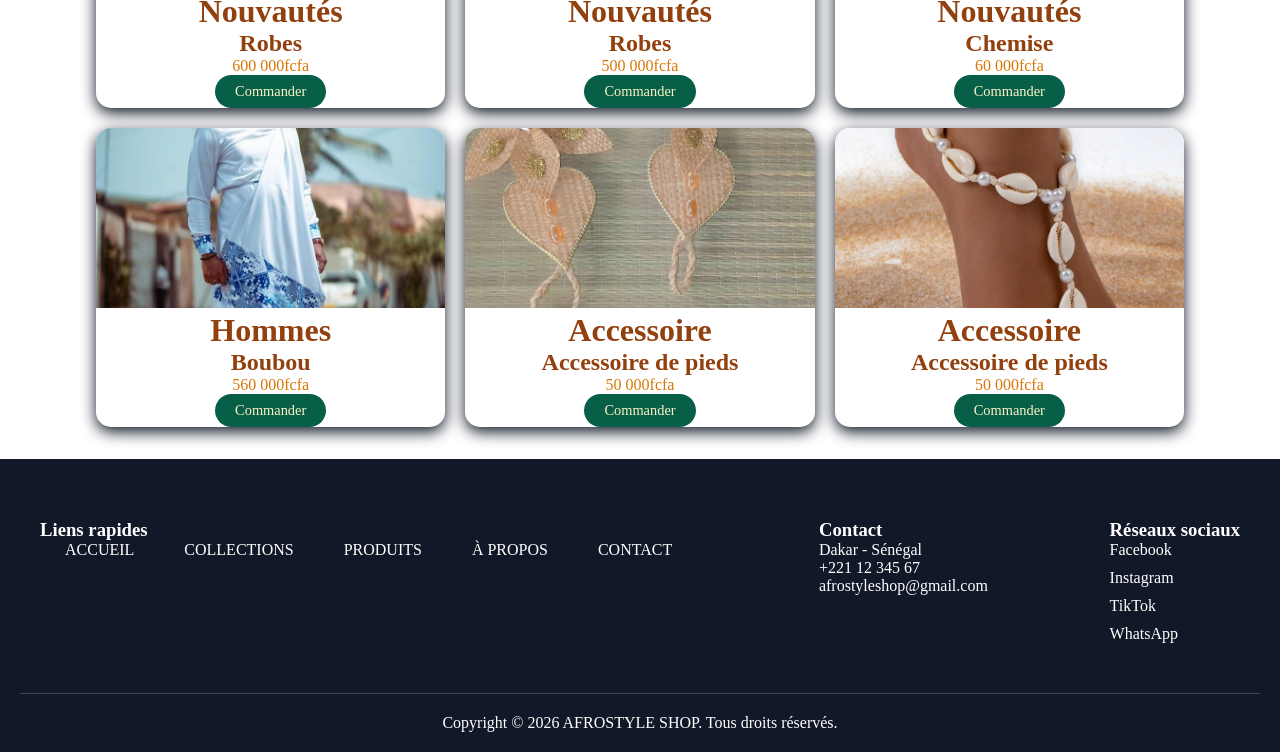
<file: Pages/collections.html>
<!DOCTYPE html>
<html lang="en">

<head>
    <meta charset="UTF-8">
    <meta name="viewport" content="width=device-width, initial-scale=1.0">
    <title>Collections</title>
    <link rel="stylesheet" href="stylecollect.css">
</head>

<body>
    <!-- Entête -->
    <header>
        <div class="entete">
            <div class="logo">
                AFROSTYLE<span> SHOP</span>
            </div>
            <ul>
               <li> <a href="index.html">Acceuil</a></li>
                <li><a href="collections.html">Collections</a></li>
                <li><a href="produits.html">Produits</a></li>
                <li><a href="about.html">A propos</a></li>

            </ul>
            <!-- Première section -->
            <section class="main">
                <h1>Nos Collections</h1>
                <p>Bienvenue dans nos collections vous y trouverez une variétés dans nos catalogues. </p>
                <button>
                    <a href="produits.html">Découvrez nos produits</a>
                </button>
            </section>
        </div>
    </header>



    <!-- deuxieme section -->


    <!-- les cartes -->

    <!-- section des cartes -->
    <section>
        <h1 class="title">Nos Collections</h1>
       


        <div class="conteneurdescartes">
            <div class="cartes">
                <img src="/images/la femme en valeur.jpg" alt="">
                <div class="carte">
                    <h3 class="catégorie">Nouvautés</h3>
                    <h4 class="titre">Robes</h4>
                    <p class="prix">600 000fcfa</p>

                    <a href="#" class="bouton">Commander </a>
                </div>
            </div>

            <div class="cartes">
                <img src="/images/robe-africaine.jpg" alt="">
                <div class="carte">
                    <h3 class="catégorie">Nouvautés</h3>
                    <h4 class="titre">Robes</h4>
                    <p class="prix">500 000fcfa</p>

                    <a href="#" class="bouton">Commander </a>
                </div>
            </div>


            <div class="cartes">
                <img src="/images/Hommes (5).jpg" alt="">
                <div class="carte">
                    <h3 class="catégorie">Nouvautés</h3>
                    <h4 class="titre">Chemise</h4>
                    <p class="prix">60 000fcfa</p>

                    <a href="#" class="bouton">Commander </a>
                </div>
            </div>





            <div class="cartes">
                <img src="/images/Hommes (7).jpg" alt="">
                <div class="carte">
                    <h3 class="catégorie">Hommes</h3>
                    <h4 class="titre">Boubou</h4>
                    <p class="prix">560 000fcfa</p>

                    <a href="#" class="bouton">Commander </a>
                </div>
            </div>



            <div class="cartes">
                <img src="/images/Accessoire1 (3).jpg" alt="">
                <div class="carte">
                    <h3 class="catégorie">Accessoire</h3>
                    <h4 class="titre">Accessoire de pieds</h4>
                    <p class="prix">50 000fcfa</p>

                    <a href="#" class="bouton">Commander </a>
                </div>
            </div>



            <div class="cartes">
                <img src="/images/Accessoire4 (1).jpg" alt="">
                <div class="carte">
                    <h3 class="catégorie">Accessoire </h3>
                    <h4 class="titre">Accessoire de pieds</h4>
                    <p class="prix">50 000fcfa</p>

                    <a href="#" class="bouton">Commander </a>
                </div>
            </div>


        </div>
    </section>

    <!-- piedsdepage -->

    <footer>

        <div class="pieds-contenu">

         
            <!-- liens -->
            <div class="bloc-pieds">

                <h3>Liens rapides</h3>

                <ul class="liens-pieds">

                    <li><a href="index.html">Accueil</a></li>
                    <li><a href="collections.html">Collections</a></li>
                    <li><a href="produits.html">Produits</a></li>
                    <li><a href="about.html">À propos</a></li>
                    <li><a href="contact.html">Contact</a></li>

                </ul>

            </div>

            <!-- contact -->
            <div class="bloc-pieds">

                <h3>Contact</h3>

                <p>Dakar - Sénégal</p>
                <p>+221 12 345 67</p>
                <p>afrostyleshop@gmail.com</p>

            </div>

            <!-- réseaux -->
            <div class="bloc-pieds">

                <h3>Réseaux sociaux</h3>

                <div class="reseaux">

                    <a href="#">Facebook</a>
                    <a href="#">Instagram</a>
                    <a href="#">TikTok</a>
                    <a href="#">WhatsApp</a>

                </div>

            </div>

        </div>

        <!-- bas -->

        <div class="bas-pieds">

            <p>
                Copyright © 2026 AFROSTYLE SHOP.
                Tous droits réservés.
            </p>

        </div>

    </footer>












</body>

</html>
</file>
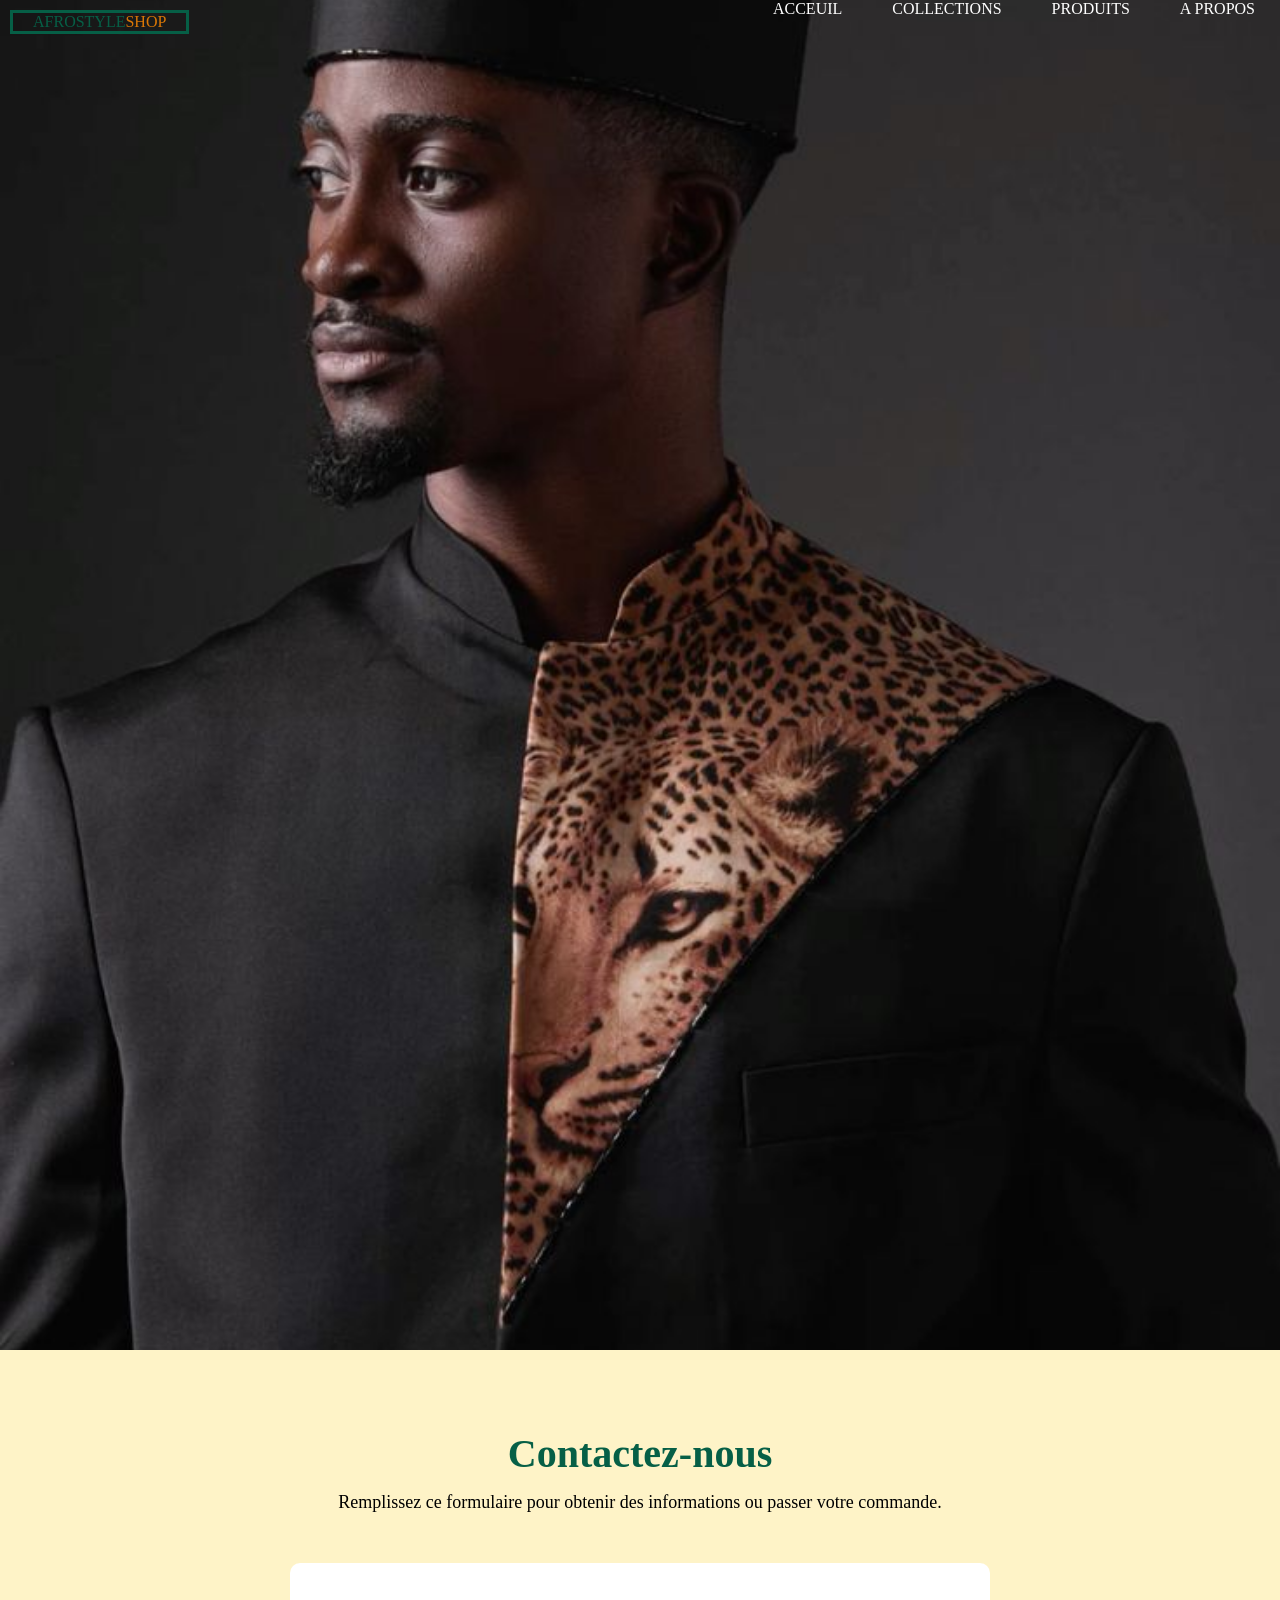
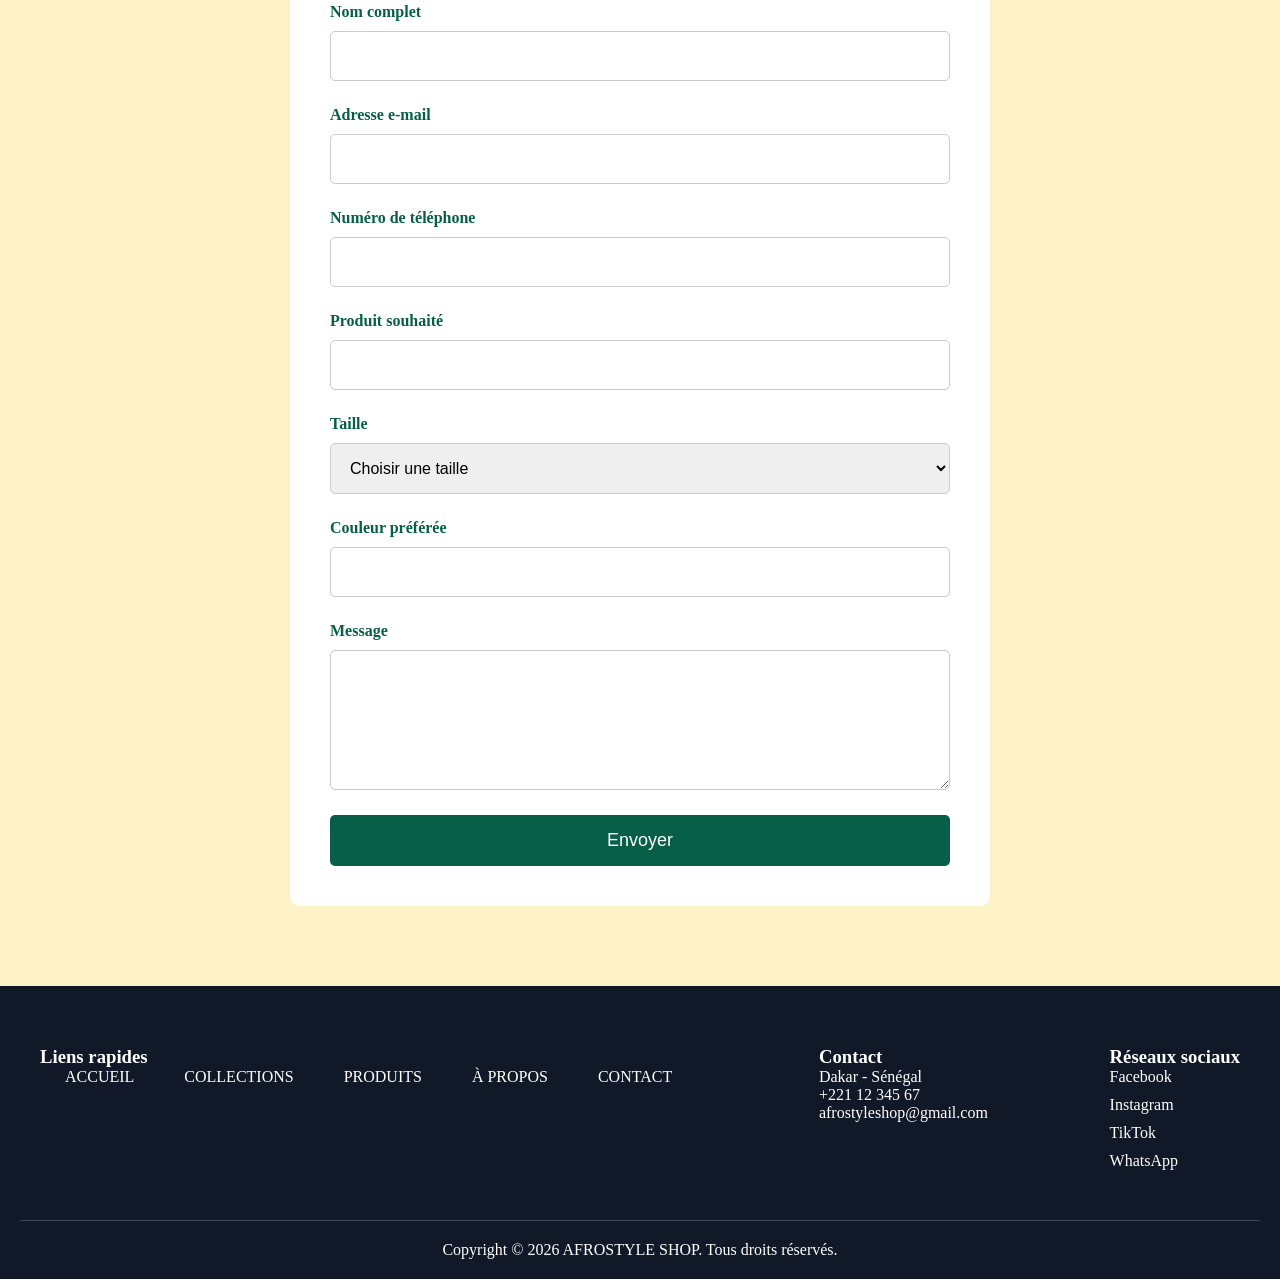
<file: Pages/contact.html>
<!DOCTYPE html>
<html lang="en">

<head>
    <meta charset="UTF-8">
    <meta name="viewport" content="width=device-width, initial-scale=1.0">
    <title>Contact</title>
    <link rel="stylesheet" href="stylecontact.css">

</head>

<body>
    <!-- Entête -->
    <header>
        <div class="entete"></div>


        <!-- logo -->
        <div class="logo">
            AFROSTYLE<span> SHOP</span>
        </div>


        <!-- Navigation -->
        <ul>
            <li> <a href="index.html">Acceuil</a></li>
            <li><a href="collections.html">Collections</a></li>
            <li><a href="produits.html">Produits</a></li>
            <li><a href="about.html">A propos</a></li>

        </ul>


    </header>

    <!-- section contact -->

    <section class="contact">

        <h1 class="titre-contact">
            Contactez-nous
        </h1>

        <p class="texte-contact">
            Remplissez ce formulaire pour obtenir des informations
            ou passer votre commande.
        </p>

        <form class="formulaire">

            <!-- nom -->

            <div class="champ">
                <label>Nom complet</label>
                <input type="text" required>
            </div>

            <!-- email -->

            <div class="champ">
                <label>Adresse e-mail</label>
                <input type="email" required>
            </div>

            <!-- téléphone -->

            <div class="champ">
                <label>Numéro de téléphone</label>
                <input type="tel" required>
            </div>

            <!-- produit -->

            <div class="champ">
                <label>Produit souhaité</label>
                <input type="text" required>
            </div>

            <!-- taille -->

            <!-- taille -->

            <div class="champ">
                <label>Taille</label>

                <select required>

                    <option value="">Choisir une taille</option>
                    <option>S</option>
                    <option>M</option>
                    <option>L</option>
                    <option>XL</option>

                </select>
            </div>

            <!-- couleur -->

            <div class="champ">
                <label>Couleur préférée</label>
                <input type="text" required>
            </div>

            <!-- message -->

            <div class="champ">
                <label>Message</label>

                <textarea rows="6" required></textarea>
            </div>

            <!-- bouton -->

            <button type="submit">
                Envoyer
            </button>

        </form>

    </section>














    <!-- piedsdepage -->

    <footer>

        <div class="pieds-contenu">


            <!-- liens -->
            <div class="bloc-pieds">

                <h3>Liens rapides</h3>

                <ul class="liens-pieds">

                    <li><a href="index.html">Accueil</a></li>
                    <li><a href="collections.html">Collections</a></li>
                    <li><a href="produits.html">Produits</a></li>
                    <li><a href="about.html">À propos</a></li>
                    <li><a href="contact.html">Contact</a></li>

                </ul>

            </div>

            <!-- contact -->
            <div class="bloc-pieds">

                <h3>Contact</h3>

                <p>Dakar - Sénégal</p>
                <p>+221 12 345 67</p>
                <p>afrostyleshop@gmail.com</p>

            </div>

            <!-- réseaux -->
            <div class="bloc-pieds">

                <h3>Réseaux sociaux</h3>

                <div class="reseaux">

                    <a href="#">Facebook</a>
                    <a href="#">Instagram</a>
                    <a href="#">TikTok</a>
                    <a href="#">WhatsApp</a>

                </div>

            </div>

        </div>

        <!-- bas -->

        <div class="bas-pieds">

            <p>
                Copyright © 2026 AFROSTYLE SHOP.
                Tous droits réservés.
            </p>

        </div>

    </footer>






</body>

</html>
</file>
<file: style.css>
* {
    padding: 0;
    margin: 0;
    box-sizing: border-box;
}

/* ENTEte */
header {
    background-image: url(images/premier\ plan.jpg);
    height: 150vh;
    background-size: cover;
    background-position: center;
}

.logo {
    color: #065F46;
    padding: 0 20px;
    border: 3px solid;
    position: absolute;
    top: 10px;
    left: 10px;
    text-transform: uppercase;
    text-decoration: none;
    display: flex;

}
h1,h2,h3,h4,h5,h6{
    font-family: Georgia, 'Times New Roman', Times, serif;
}

.logo span {
    color: #D97706;

}

ul {
    list-style: none;
    float: right;
    display: flex;

}

ul li a {
    text-decoration: none;
    color: #fff;
    padding: 10px 20px;
    text-transform: uppercase;
    border: 1px traoralwhite;
    margin: 5px;
    font-weight: 100;
    transition: 0.6s ease;
}

ul li a:hover {
    background: #065F46;

}

/* boutondevant */
.devant {
    position: absolute;
    top: 50%;
    left: 50%;
    transform: translate(-50%, -50%);


}

.devant h1 {
    color: #fff;
    font-size: 50px;
}

.boutons {
    position: absolute;
    top: 90%;
    left: 50%;
    transform: translate(-50%, -50%);
}

.boutons a {
    color: #fff;
    text-decoration: none;
    border: 1px solid floralwhite;
    padding: 10px 20px;
}

.boutons a:hover {
    transition: 0.6s;
    background-color: #065F46;
}

/* premiere section */
section {
    background-color: #fef3C7;
    padding: 60px 60px;
}

.titre {
    font-size: 40px;
    text-align: center;
    margin: bottom;
    color: #065F46;

}

.rect {
    display: flexbox;

    gap: 20px;
    max-width: 860px;
    margin: 0 auto;
}

.avantage {
    border: #065F46 solid 1px;
    border-radius: 10px;
    padding: 40px 40px;
}

/* PIEDS DE PAGE */

footer {
    background-color: #111827;
    color: white;
    padding: 60px 20px 20px;
}

.pieds-contenu {
    display: flex;
    justify-content: space-between;
    gap: 40px;
    flex-wrap: wrap;
    max-width: 1200px;
    margin: auto;
}


/* liens */

.liens-pieds {
    list-style: none;
}

.liens-pieds li {
    margin-bottom: 12px;
}

.liens-pieds li a {
    color: white;
    text-decoration: none;
    transition: 0.4s;
}

.liens-pieds li a:hover {
    color: #D97706;
    padding-left: 5px;
}

/* réseaux */

.reseaux {
    display: flex;
    flex-direction: column;
    gap: 10px;
}

.reseaux a {
    color: white;
    text-decoration: none;
    transition: 0.4s;
}

.reseaux a:hover {
    color: #D97706;
}

/* bas des pieds */

.bas-pieds {
    text-align: center;
    margin-top: 50px;
    border-top: 1px solid rgba(255,255,255,0.2);
    padding-top: 20px;
}


/* responsive */
/* tablette */

@media screen and (max-width: 992px) {
    .devant h1 {
        font-size: 38px;
        text-align: center;
    }
    .boutons {
        top: 75%;
    }
    .pieds-contenu {
        gap: 20px;
    }
}
/* telephone */

@media screen and (max-width: 768px) {
    /* logo */
    .logo {
        position: static;
        margin: 20px auto;
        width: fit-content;
    }
    /* menu */
    ul {
        float: none;
        justify-content: center;
        flex-wrap: wrap;
        margin-top: 20px;
    }
    ul li a {
        font-size: 14px;
        padding: 8px 12px;
    }
    /* texte principal */
    .devant {
        width: 90%;
        text-align: center;
    }
    .devant h1 {
        font-size: 28px;
    }
    /* boutons */
    .boutons {
        width: 90%;
        display: flex;
        flex-direction: column;
        gap: 15px;
        text-align: center;
    }
    .boutons a {
        display: block;
    }
    /* titres */
    .titre {
        font-size: 28px;
    }
    /* section */
    .avantage {
        padding: 25px;
        font-size: 15px;
    }
    /* footer */
    .pieds-contenu {
        flex-direction: column;
        text-align: center;
    }
}
</file>
<file: Pages/style.css>
* {
    padding: 0;
    margin: 0;
    box-sizing: border-box;
}

/* ENTEte */
header {
    background-image: url(/images/premier\ plan.jpg);
    height: 150vh;
    background-size: cover;
    background-position: center;
}

.logo {
    color: #065F46;
    padding: 0 20px;
    border: 3px solid;
    position: absolute;
    top: 10px;
    left: 10px;
    text-transform: uppercase;
    text-decoration: none;
    display: flex;

}

.logo span {
    color: #D97706;

}

ul {
    list-style: none;
    float: right;
    display: flex;

}

ul li a {
    text-decoration: none;
    color: #fff;
    padding: 10px 20px;
    text-transform: uppercase;
    border: 1px traoralwhite;
    margin: 5px;
    font-weight: 100;
    transition: 0.6s ease;
}

ul li a:hover {
    background: #065F46;

}

/* boutondevant */
.devant {
    position: absolute;
    top: 50%;
    left: 50%;
    transform: translate(-50%, -50%);


}

.devant h1 {
    color: #fff;
    font-size: 50px;
}

.boutons {
    position: absolute;
    top: 90%;
    left: 50%;
    transform: translate(-50%, -50%);
}

.boutons a {
    color: #fff;
    text-decoration: none;
    border: 1px solid floralwhite;
    padding: 10px 20px;
}

.boutons a:hover {
    transition: 0.6s;
    background-color: #065F46;
}

/* premiere section */
section {
    background-color: #fef3C7;
    padding: 60px 60px;
}

.titre {
    font-size: 40px;
    text-align: center;
    margin: bottom;
    color: #065F46;

}

.rect {
    display: flexbox;

    gap: 20px;
    max-width: 860px;
    margin: 0 auto;
}

.avantage {
    border: #065F46 solid 1px;
    border-radius: 10px;
    padding: 40px 40px;
}

/* PIEDS DE PAGE */

footer {
    background-color: #111827;
    color: white;
    padding: 60px 20px 20px;
}

.pieds-contenu {
    display: flex;
    justify-content: space-between;
    gap: 40px;
    flex-wrap: wrap;
    max-width: 1200px;
    margin: auto;
}


/* liens */

.liens-pieds {
    list-style: none;
}

.liens-pieds li {
    margin-bottom: 12px;
}

.liens-pieds li a {
    color: white;
    text-decoration: none;
    transition: 0.4s;
}

.liens-pieds li a:hover {
    color: #D97706;
    padding-left: 5px;
}

/* réseaux */

.reseaux {
    display: flex;
    flex-direction: column;
    gap: 10px;
}

.reseaux a {
    color: white;
    text-decoration: none;
    transition: 0.4s;
}

.reseaux a:hover {
    color: #D97706;
}

/* bas des pieds */

.bas-pieds {
    text-align: center;
    margin-top: 50px;
    border-top: 1px solid rgba(255,255,255,0.2);
    padding-top: 20px;
}
</file>
<file: styleabout.css>
* {
    padding: 0;
    margin: 0;
    box-sizing: border-box;
}

/* ENTEte */
header {
    background-image: url(images/about.jpg);
    height: 150vh;
    background-size: cover;
    background-position: center;
}

.logo {
    color: #065F46;
    padding: 0 20px;
    border: 3px solid;
    position: absolute;
    top: 10px;
    left: 10px;
    text-transform: uppercase;
    text-decoration: none;
    display: flex;

}

.logo span {
    color: #D97706;

}

ul {
    list-style: none;
    float: right;
    display: flex;

}

ul li a {
    text-decoration: none;
    color: #fff;
    padding: 10px 20px;
    text-transform: uppercase;
    border: 1px traoralwhite;
    margin: 5px;
    font-weight: 100;
    transition: 0.6s ease;
}

ul li a:hover {
    background: #065F46;

}

/* premiere section */
section {
    background-color: #fef3C7;
    padding: 60px 60px;
}

.titre {
    font-size: 40px;
    text-align: center;
    margin: bottom;
    color: #065F46;

}

.rect {
    display: flexbox;

    gap: 20px;
    max-width: 860px;
    margin: 0 auto;
}

.avantage {
    border: #065F46 solid 1px;
    border-radius: 10px;
    padding: 40px 40px;
}


/* piedsdepage */

footer {
    background-color: #111827;
    color: white;
    padding: 60px 20px 20px;
}

.pieds-contenu {
    display: flex;
    justify-content: space-between;
    gap: 40px;
    flex-wrap: wrap;
    max-width: 1200px;
    margin: auto;
}


/* liens */

.liens-pieds {
    list-style: none;
}

.liens-pieds li {
    margin-bottom: 12px;
}

.liens-pieds li a {
    color: white;
    text-decoration: none;
    transition: 0.4s;
}

.liens-pieds li a:hover {
    color: #D97706;
    padding-left: 5px;
}

/* réseaux */

.reseaux {
    display: flex;
    flex-direction: column;
    gap: 10px;
}

.reseaux a {
    color: white;
    text-decoration: none;
    transition: 0.4s;
}

.reseaux a:hover {
    color: #D97706;
}

/* bas des pieds */

.bas-pieds {
    text-align: center;
    margin-top: 50px;
    border-top: 1px solid rgba(255,255,255,0.2);
    padding-top: 20px;
}
</file>
<file: stylecollect.css>
* {
    padding: 0;
    margin: 0;
    box-sizing: border-box;
}

/* ENTEte */
header {
    background-image: url(images/Couple2.jpg);
    height: 150vh;
    background-size: cover;
    background-position: center;
}

.logo {
    color: #065F46;
    padding: 0 20px;
    border: 3px solid;
    position: absolute;
    top: 10px;
    left: 10px;
    text-transform: uppercase;
    text-decoration: none;
    display: flex;

}

.logo span {
    color: #D97706;

}

ul {
    list-style: none;
    float: right;
    display: flex;

}

ul li a {
    text-decoration: none;
    color: #fff;
    padding: 10px 20px;
    text-transform: uppercase;
    border: 1px traoralwhite;
    margin: 5px;
    font-weight: 100;
    transition: 0.6s ease;
}

ul li a:hover {
    background: #065F46;

}

/* Partie premiere section */
.main {
  
  padding: 0 5%;
  display: flex;
  flex-direction: column;
  justify-content: center;
  align-items: flex-start;
  color: #fef3c7;
  height: 1000px;
  width: auto;

}
.main h1{
    font-size: 70px;
}
.main p{
    font-size: 20px;
    margin-top: 20px;
}
.main button{
    margin-top: 30px;
    padding: 15px 30px;
    border: none;
    color: #065F46;
    border-radius: 5px;
}
.main button a{
 display: block;
    align-items: center;
    color: #065F46;
    border-bottom: 4px;
    text-decoration: none;
    font-size: 15px;
    font-weight: semibold;
    padding: 10px 20px;
    text-transform: uppercase;
    border: 1px traoralwhite;
    font-weight: 100;
    transition: 0.6s ease;
}



/* section */

 /* <!-- section des cartes --> */
.conteneurdescartes{
    display: grid;
    grid-template-columns: repeat(auto-fit,minmax(280px,1fr));
    gap: 20px;
    padding: 20px;
    width: 90%;
    max-width: 1200px;
    margin: 0 auto;
    max-height: 90%;
    border-radius: 15px;
}
.cartes{
    background-color: #fff;
    border-radius: 15px;
    box-shadow: 0 5px 15px #111827;
    overflow: hidden;
    transition: transform .3s, box-shadow 0.3s;
}
.cartes:hover{
    transform: scale(1.1);
    box-shadow: 0 10px 20px;
}
.cartes img{
    width: 100%;
    height: 180px;
    object-fit: cover;
}
.conteneurdescartes{
    padding: 2em;
    text-align: center;
}
.titre{
    font-size: 1.5em;
    color: #92400e;

}
.catégorie{
  font-size: 2em;
    color: #92400e;
}
.bouton{
    display: inline-block;
    padding: 8px 20px;
    font-size: 0.9em;
    color: #fef3C7;
    background-color: #065F46;
    text-decoration: none;
    font-weight: 100;
    border-radius: 25px;
}
.title{
    text-align: center;
    color: #92400e;
    text-transform: uppercase;
}
.prix{
    color: #D97706;
}

@media(max-width:670px){
    .conteneurdescarte{
width: 75%;
 }
.cartes img{
    height: 250px;
}
.titre{
    font-size: 2rem;
}
.catégorie{
    font-size: 1.3rem;
}




}

/* piedsdepage */

footer {
    background-color: #111827;
    color: white;
    padding: 60px 20px 20px;
}

.pieds-contenu {
    display: flex;
    justify-content: space-between;
    gap: 40px;
    flex-wrap: wrap;
    max-width: 1200px;
    margin: auto;
}


/* liens */

.liens-pieds {
    list-style: none;
}

.liens-pieds li {
    margin-bottom: 12px;
}

.liens-pieds li a {
    color: white;
    text-decoration: none;
    transition: 0.4s;
}

.liens-pieds li a:hover {
    color: #D97706;
    padding-left: 5px;
}

/* réseaux */

.reseaux {
    display: flex;
    flex-direction: column;
    gap: 10px;
}

.reseaux a {
    color: white;
    text-decoration: none;
    transition: 0.4s;
}

.reseaux a:hover {
    color: #D97706;
}

/* bas des pieds */

.bas-pieds {
    text-align: center;
    margin-top: 50px;
    border-top: 1px solid rgba(255,255,255,0.2);
    padding-top: 20px;
}
</file>
<file: stylecontact.css>
* {
    padding: 0;
    margin: 0;
    box-sizing: border-box;
}

/* ENTEte */
header {
    background-image: url(images/Hommes\ \(5\).jpg);
    height: 150vh;
    background-size: cover;
    background-position: center;
}

.logo {
    color: #065F46;
    padding: 0 20px;
    border: 3px solid;
    position: absolute;
    top: 10px;
    left: 10px;
    text-transform: uppercase;
    text-decoration: none;
    display: flex;

}

.logo span {
    color: #D97706;

}

ul {
    list-style: none;
    float: right;
    display: flex;

}

ul li a {
    text-decoration: none;
    color: #fff;
    padding: 10px 20px;
    text-transform: uppercase;
    border: 1px traoralwhite;
    margin: 5px;
    font-weight: 100;
    transition: 0.6s ease;
}

ul li a:hover {
    background: #065F46;

}



/* piedsdepage */

footer {
    background-color: #111827;
    color: white;
    padding: 60px 20px 20px;
}

.pieds-contenu {
    display: flex;
    justify-content: space-between;
    gap: 40px;
    flex-wrap: wrap;
    max-width: 1200px;
    margin: auto;
}


/* liens */

.liens-pieds {
    list-style: none;
}

.liens-pieds li {
    margin-bottom: 12px;
}

.liens-pieds li a {
    color: white;
    text-decoration: none;
    transition: 0.4s;
}

.liens-pieds li a:hover {
    color: #D97706;
    padding-left: 5px;
}

/* réseaux */

.reseaux {
    display: flex;
    flex-direction: column;
    gap: 10px;
}

.reseaux a {
    color: white;
    text-decoration: none;
    transition: 0.4s;
}

.reseaux a:hover {
    color: #D97706;
}

/* bas des pieds */

.bas-pieds {
    text-align: center;
    margin-top: 50px;
    border-top: 1px solid rgba(255,255,255,0.2);
    padding-top: 20px;
}


/* SECTION CONTACT */

.contact {
    background-color: #fef3c7;
    padding: 80px 20px;
}

.titre-contact {
    text-align: center;
    font-size: 40px;
    color: #065F46;
    margin-bottom: 15px;
}

.texte-contact {
    text-align: center;
    margin-bottom: 50px;
    font-size: 18px;
}

/* formulaire */

.formulaire {
    max-width: 700px;
    margin: auto;
    background-color: white;
    padding: 40px;
    border-radius: 10px;
}

.champ {
    display: flex;
    flex-direction: column;
    margin-bottom: 25px;
}

.champ label {
    margin-bottom: 10px;
    font-weight: bold;
    color: #065F46;
}

.champ input,
.champ select,
.champ textarea {
    padding: 15px;
    border: 1px solid #ccc;
    border-radius: 5px;
    outline: none;
    font-size: 16px;
}

/* focus */

.champ input:focus,
.champ select:focus,
.champ textarea:focus {
    border: 1px solid #065F46;
}

/* bouton */

.formulaire button {
    width: 100%;
    padding: 15px;
    border: none;
    background-color: #065F46;
    color: white;
    font-size: 18px;
    border-radius: 5px;
    cursor: pointer;
    transition: 0.5s;
}

.formulaire button:hover {
    background-color: #D97706;
}
/* responsive */

@media screen and (max-width: 768px){

    .titre-contact{
        font-size: 30px;
    }

    .texte-contact{
        font-size: 16px;
    }

    .formulaire{
        padding: 25px;
    }

}
</file>
<file: Pages/styleabout.css>
* {
    padding: 0;
    margin: 0;
    box-sizing: border-box;
}

/* ENTEte */
header {
    background-image: url(/images/about.jpg);
    height: 150vh;
    background-size: cover;
    background-position: center;
}

.logo {
    color: #065F46;
    padding: 0 20px;
    border: 3px solid;
    position: absolute;
    top: 10px;
    left: 10px;
    text-transform: uppercase;
    text-decoration: none;
    display: flex;

}

.logo span {
    color: #D97706;

}

ul {
    list-style: none;
    float: right;
    display: flex;

}

ul li a {
    text-decoration: none;
    color: #fff;
    padding: 10px 20px;
    text-transform: uppercase;
    border: 1px traoralwhite;
    margin: 5px;
    font-weight: 100;
    transition: 0.6s ease;
}

ul li a:hover {
    background: #065F46;

}

/* premiere section */
section {
    background-color: #fef3C7;
    padding: 60px 60px;
}

.titre {
    font-size: 40px;
    text-align: center;
    margin: bottom;
    color: #065F46;

}

.rect {
    display: flexbox;

    gap: 20px;
    max-width: 860px;
    margin: 0 auto;
}

.avantage {
    border: #065F46 solid 1px;
    border-radius: 10px;
    padding: 40px 40px;
}


/* piedsdepage */

footer {
    background-color: #111827;
    color: white;
    padding: 60px 20px 20px;
}

.pieds-contenu {
    display: flex;
    justify-content: space-between;
    gap: 40px;
    flex-wrap: wrap;
    max-width: 1200px;
    margin: auto;
}


/* liens */

.liens-pieds {
    list-style: none;
}

.liens-pieds li {
    margin-bottom: 12px;
}

.liens-pieds li a {
    color: white;
    text-decoration: none;
    transition: 0.4s;
}

.liens-pieds li a:hover {
    color: #D97706;
    padding-left: 5px;
}

/* réseaux */

.reseaux {
    display: flex;
    flex-direction: column;
    gap: 10px;
}

.reseaux a {
    color: white;
    text-decoration: none;
    transition: 0.4s;
}

.reseaux a:hover {
    color: #D97706;
}

/* bas des pieds */

.bas-pieds {
    text-align: center;
    margin-top: 50px;
    border-top: 1px solid rgba(255,255,255,0.2);
    padding-top: 20px;
}
</file>
<file: Pages/stylecollect.css>
* {
    padding: 0;
    margin: 0;
    box-sizing: border-box;
}

/* ENTEte */
header {
    background-image: url(/images/Couple2.jpg);
    height: 150vh;
    background-size: cover;
    background-position: center;
}

.logo {
    color: #065F46;
    padding: 0 20px;
    border: 3px solid;
    position: absolute;
    top: 10px;
    left: 10px;
    text-transform: uppercase;
    text-decoration: none;
    display: flex;

}

.logo span {
    color: #D97706;

}

ul {
    list-style: none;
    float: right;
    display: flex;

}

ul li a {
    text-decoration: none;
    color: #fff;
    padding: 10px 20px;
    text-transform: uppercase;
    border: 1px traoralwhite;
    margin: 5px;
    font-weight: 100;
    transition: 0.6s ease;
}

ul li a:hover {
    background: #065F46;

}

/* Partie premiere section */
.main {
  
  padding: 0 5%;
  display: flex;
  flex-direction: column;
  justify-content: center;
  align-items: flex-start;
  color: #fef3c7;
  height: 1000px;
  width: auto;

}
.main h1{
    font-size: 70px;
}
.main p{
    font-size: 20px;
    margin-top: 20px;
}
.main button{
    margin-top: 30px;
    padding: 15px 30px;
    border: none;
    color: #065F46;
    border-radius: 5px;
}
.main button a{
 display: block;
    align-items: center;
    color: #065F46;
    border-bottom: 4px;
    text-decoration: none;
    font-size: 15px;
    font-weight: semibold;
    padding: 10px 20px;
    text-transform: uppercase;
    border: 1px traoralwhite;
    font-weight: 100;
    transition: 0.6s ease;
}



/* section */

 /* <!-- section des cartes --> */
.conteneurdescartes{
    display: grid;
    grid-template-columns: repeat(auto-fit,minmax(280px,1fr));
    gap: 20px;
    padding: 20px;
    width: 90%;
    max-width: 1200px;
    margin: 0 auto;
    max-height: 90%;
    border-radius: 15px;
}
.cartes{
    background-color: #fff;
    border-radius: 15px;
    box-shadow: 0 5px 15px #111827;
    overflow: hidden;
    transition: transform .3s, box-shadow 0.3s;
}
.cartes:hover{
    transform: scale(1.1);
    box-shadow: 0 10px 20px;
}
.cartes img{
    width: 100%;
    height: 180px;
    object-fit: cover;
}
.conteneurdescartes{
    padding: 2em;
    text-align: center;
}
.titre{
    font-size: 1.5em;
    color: #92400e;

}
.catégorie{
  font-size: 2em;
    color: #92400e;
}
.bouton{
    display: inline-block;
    padding: 8px 20px;
    font-size: 0.9em;
    color: #fef3C7;
    background-color: #065F46;
    text-decoration: none;
    font-weight: 100;
    border-radius: 25px;
}
.title{
    text-align: center;
    color: #92400e;
    text-transform: uppercase;
}
.prix{
    color: #D97706;
}

@media(max-width:670px){
    .conteneurdescarte{
width: 75%;
 }
.cartes img{
    height: 250px;
}
.titre{
    font-size: 2rem;
}
.catégorie{
    font-size: 1.3rem;
}




}

/* piedsdepage */

footer {
    background-color: #111827;
    color: white;
    padding: 60px 20px 20px;
}

.pieds-contenu {
    display: flex;
    justify-content: space-between;
    gap: 40px;
    flex-wrap: wrap;
    max-width: 1200px;
    margin: auto;
}


/* liens */

.liens-pieds {
    list-style: none;
}

.liens-pieds li {
    margin-bottom: 12px;
}

.liens-pieds li a {
    color: white;
    text-decoration: none;
    transition: 0.4s;
}

.liens-pieds li a:hover {
    color: #D97706;
    padding-left: 5px;
}

/* réseaux */

.reseaux {
    display: flex;
    flex-direction: column;
    gap: 10px;
}

.reseaux a {
    color: white;
    text-decoration: none;
    transition: 0.4s;
}

.reseaux a:hover {
    color: #D97706;
}

/* bas des pieds */

.bas-pieds {
    text-align: center;
    margin-top: 50px;
    border-top: 1px solid rgba(255,255,255,0.2);
    padding-top: 20px;
}
</file>
<file: Pages/stylecontact.css>
* {
    padding: 0;
    margin: 0;
    box-sizing: border-box;
}

/* ENTEte */
header {
    background-image: url(/images/Hommes\ \(5\).jpg);
    height: 150vh;
    background-size: cover;
    background-position: center;
}

.logo {
    color: #065F46;
    padding: 0 20px;
    border: 3px solid;
    position: absolute;
    top: 10px;
    left: 10px;
    text-transform: uppercase;
    text-decoration: none;
    display: flex;

}

.logo span {
    color: #D97706;

}

ul {
    list-style: none;
    float: right;
    display: flex;

}

ul li a {
    text-decoration: none;
    color: #fff;
    padding: 10px 20px;
    text-transform: uppercase;
    border: 1px traoralwhite;
    margin: 5px;
    font-weight: 100;
    transition: 0.6s ease;
}

ul li a:hover {
    background: #065F46;

}



/* piedsdepage */

footer {
    background-color: #111827;
    color: white;
    padding: 60px 20px 20px;
}

.pieds-contenu {
    display: flex;
    justify-content: space-between;
    gap: 40px;
    flex-wrap: wrap;
    max-width: 1200px;
    margin: auto;
}


/* liens */

.liens-pieds {
    list-style: none;
}

.liens-pieds li {
    margin-bottom: 12px;
}

.liens-pieds li a {
    color: white;
    text-decoration: none;
    transition: 0.4s;
}

.liens-pieds li a:hover {
    color: #D97706;
    padding-left: 5px;
}

/* réseaux */

.reseaux {
    display: flex;
    flex-direction: column;
    gap: 10px;
}

.reseaux a {
    color: white;
    text-decoration: none;
    transition: 0.4s;
}

.reseaux a:hover {
    color: #D97706;
}

/* bas des pieds */

.bas-pieds {
    text-align: center;
    margin-top: 50px;
    border-top: 1px solid rgba(255,255,255,0.2);
    padding-top: 20px;
}


/* SECTION CONTACT */

.contact {
    background-color: #fef3c7;
    padding: 80px 20px;
}

.titre-contact {
    text-align: center;
    font-size: 40px;
    color: #065F46;
    margin-bottom: 15px;
}

.texte-contact {
    text-align: center;
    margin-bottom: 50px;
    font-size: 18px;
}

/* formulaire */

.formulaire {
    max-width: 700px;
    margin: auto;
    background-color: white;
    padding: 40px;
    border-radius: 10px;
}

.champ {
    display: flex;
    flex-direction: column;
    margin-bottom: 25px;
}

.champ label {
    margin-bottom: 10px;
    font-weight: bold;
    color: #065F46;
}

.champ input,
.champ select,
.champ textarea {
    padding: 15px;
    border: 1px solid #ccc;
    border-radius: 5px;
    outline: none;
    font-size: 16px;
}

/* focus */

.champ input:focus,
.champ select:focus,
.champ textarea:focus {
    border: 1px solid #065F46;
}

/* bouton */

.formulaire button {
    width: 100%;
    padding: 15px;
    border: none;
    background-color: #065F46;
    color: white;
    font-size: 18px;
    border-radius: 5px;
    cursor: pointer;
    transition: 0.5s;
}

.formulaire button:hover {
    background-color: #D97706;
}
/* responsive */

@media screen and (max-width: 768px){

    .titre-contact{
        font-size: 30px;
    }

    .texte-contact{
        font-size: 16px;
    }

    .formulaire{
        padding: 25px;
    }

}
</file>
